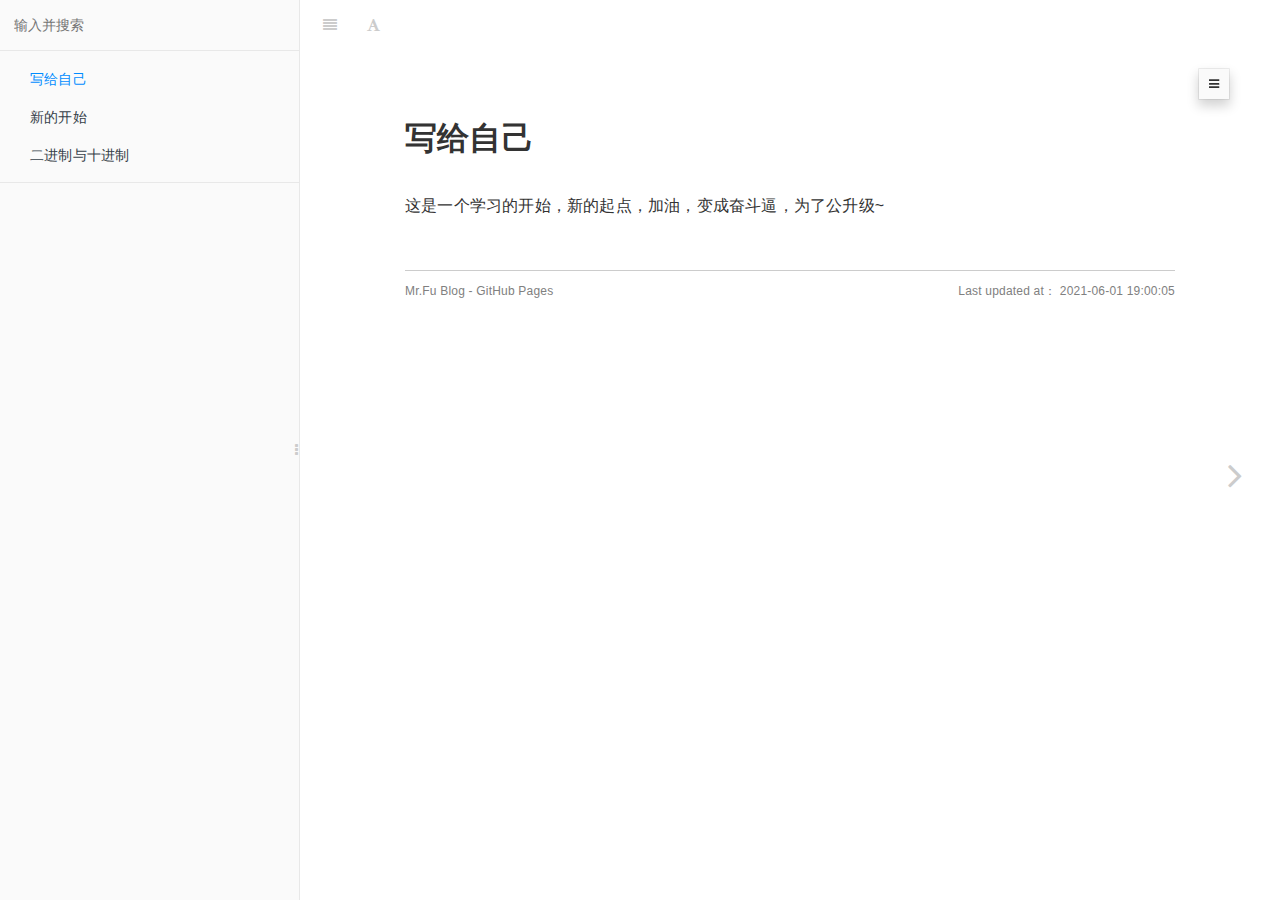
<file: index.html>
<!DOCTYPE HTML>
<html lang="zh-hans" >
    <head>
        <meta charset="UTF-8">
        <meta content="text/html; charset=utf-8" http-equiv="Content-Type">
        <title>写给自己 · Mr.Fu</title>
        <meta http-equiv="X-UA-Compatible" content="IE=edge" />
        <meta name="description" content="">
        <meta name="generator" content="GitBook 3.2.3">
        <meta name="author" content="付某">
        
        
    
    <link rel="stylesheet" href="gitbook/style.css">

    
            
                
                <link rel="stylesheet" href="gitbook/gitbook-plugin-search-pro/search.css">
                
            
                
                <link rel="stylesheet" href="gitbook/gitbook-plugin-expandable-chapters/expandable-chapters.css">
                
            
                
                <link rel="stylesheet" href="gitbook/gitbook-plugin-chapter-fold/chapter-fold.css">
                
            
                
                <link rel="stylesheet" href="gitbook/gitbook-plugin-splitter/splitter.css">
                
            
                
                <link rel="stylesheet" href="gitbook/gitbook-plugin-back-to-top-button/plugin.css">
                
            
                
                <link rel="stylesheet" href="gitbook/gitbook-plugin-anchor-navigation-ex/style/plugin.css">
                
            
                
                <link rel="stylesheet" href="gitbook/gitbook-plugin-tbfed-pagefooter/footer.css">
                
            
                
                <link rel="stylesheet" href="gitbook/gitbook-plugin-code/plugin.css">
                
            
                
                <link rel="stylesheet" href="gitbook/gitbook-plugin-highlight/website.css">
                
            
                
                <link rel="stylesheet" href="gitbook/gitbook-plugin-search/search.css">
                
            
                
                <link rel="stylesheet" href="gitbook/gitbook-plugin-fontsettings/website.css">
                
            
        

    

    
        
    
        
    
        
    
        
    
        
    
        
    

        
    
    
    
    <meta name="HandheldFriendly" content="true"/>
    <meta name="viewport" content="width=device-width, initial-scale=1, user-scalable=no">
    <meta name="apple-mobile-web-app-capable" content="yes">
    <meta name="apple-mobile-web-app-status-bar-style" content="black">
    <link rel="apple-touch-icon-precomposed" sizes="152x152" href="gitbook/images/apple-touch-icon-precomposed-152.png">
    <link rel="shortcut icon" href="gitbook/images/favicon.ico" type="image/x-icon">

    
    <link rel="next" href="myBook/新的开始.html" />
    
    

    
        <link rel="shortcut icon" href='styles/GitHub.png' type="image/x-icon">
    
    
        <link rel="bookmark" href='styles/GitHub.png' type="image/x-icon">
    
    
        <link rel="apple-touch-icon" href='styles/GitHub.png'>
    
    
        
        <link rel="apple-touch-icon" sizes="120x120" href="styles/GitHub.png">
        
        <link rel="apple-touch-icon" sizes="180x180" href="styles/GitHub.png">
        
    

    </head>
    <body>
        
<div class="book">
    <div class="book-summary">
        
            
<div id="book-search-input" role="search">
    <input type="text" placeholder="输入并搜索" />
</div>

            
                <nav role="navigation">
                


<ul class="summary">
    
    

    

    
        
        
    
        <li class="chapter active" data-level="1.1" data-path="./">
            
                <a href="./">
            
                    
                    写给自己
            
                </a>
            

            
        </li>
    
        <li class="chapter " data-level="1.2" data-path="myBook/新的开始.html">
            
                <a href="myBook/新的开始.html">
            
                    
                    新的开始
            
                </a>
            

            
        </li>
    
        <li class="chapter " data-level="1.3" data-path="myBook/二进制与十进制.html">
            
                <a href="myBook/二进制与十进制.html">
            
                    
                    二进制与十进制
            
                </a>
            

            
        </li>
    

    

    <li class="divider"></li>

    <li>
        <a href="https://www.gitbook.com" target="blank" class="gitbook-link">
            本书使用 GitBook 发布
        </a>
    </li>
</ul>


                </nav>
            
        
    </div>

    <div class="book-body">
        
            <div class="body-inner">
                
                    

<div class="book-header" role="navigation">
    

    <!-- Title -->
    <h1>
        <i class="fa fa-circle-o-notch fa-spin"></i>
        <a href="." >写给自己</a>
    </h1>
</div>




                    <div class="page-wrapper" tabindex="-1" role="main">
                        <div class="page-inner">
                            
<div id="book-search-results">
    <div class="search-noresults">
    
<div id="book-search-results">
    <div class="search-noresults">
    
                                <section class="normal markdown-section">
                                
                                <div id="anchor-navigation-ex-navbar"><i class="fa fa-navicon"></i><ul><li><span class="title-icon "></span><a href="#&#x5199;&#x7ED9;&#x81EA;&#x5DF1;"><b></b>&#x5199;&#x7ED9;&#x81EA;&#x5DF1;</a></li></ul></div><h1 id="&#x5199;&#x7ED9;&#x81EA;&#x5DF1;"><a name="&#x5199;&#x7ED9;&#x81EA;&#x5DF1;" class="anchor-navigation-ex-anchor" href="#&#x5199;&#x7ED9;&#x81EA;&#x5DF1;"><i class="fa fa-link" aria-hidden="true"></i></a>&#x5199;&#x7ED9;&#x81EA;&#x5DF1;</h1>
<p>&#x8FD9;&#x662F;&#x4E00;&#x4E2A;&#x5B66;&#x4E60;&#x7684;&#x5F00;&#x59CB;&#xFF0C;&#x65B0;&#x7684;&#x8D77;&#x70B9;&#xFF0C;&#x52A0;&#x6CB9;&#xFF0C;&#x53D8;&#x6210;&#x594B;&#x6597;&#x903C;&#xFF0C;&#x4E3A;&#x4E86;&#x516C;&#x5347;&#x7EA7;~</p>
<footer class="page-footer"><span class="copyright">Mr.Fu Blog - GitHub Pages</span><span class="footer-modification">Last updated at&#xFF1A;
2021-06-01 19:00:05
</span></footer>
                                
                                </section>
                            
    </div>
    <div class="search-results">
        <div class="has-results">
            
            <h1 class="search-results-title"><span class='search-results-count'></span> results matching "<span class='search-query'></span>"</h1>
            <ul class="search-results-list"></ul>
            
        </div>
        <div class="no-results">
            
            <h1 class="search-results-title">No results matching "<span class='search-query'></span>"</h1>
            
        </div>
    </div>
</div>

    </div>
    <div class="search-results">
        <div class="has-results">
            
            <h1 class="search-results-title"><span class='search-results-count'></span> results matching "<span class='search-query'></span>"</h1>
            <ul class="search-results-list"></ul>
            
        </div>
        <div class="no-results">
            
            <h1 class="search-results-title">No results matching "<span class='search-query'></span>"</h1>
            
        </div>
    </div>
</div>

                        </div>
                    </div>
                
            </div>

            
                
                
                <a href="myBook/新的开始.html" class="navigation navigation-next navigation-unique" aria-label="Next page: 新的开始">
                    <i class="fa fa-angle-right"></i>
                </a>
                
            
        
    </div>

    <script>
        var gitbook = gitbook || [];
        gitbook.push(function() {
            gitbook.page.hasChanged({"page":{"title":"写给自己","level":"1.1","depth":1,"next":{"title":"新的开始","level":"1.2","depth":1,"path":"myBook/新的开始.md","ref":"./myBook/新的开始.md","articles":[]},"dir":"ltr"},"config":{"plugins":["-font-settings","-sharing","search-pro","expandable-chapters","chapter-fold","splitter","back-to-top-button","anchor-navigation-ex","hide-element","tbfed-pagefooter","code","favicon","livereload"],"styles":{"website":"styles/website.css","pdf":"styles/pdf.css","epub":"styles/epub.css","mobi":"styles/mobi.css","ebook":"styles/ebook.css","print":"styles/print.css"},"pluginsConfig":{"tbfed-pagefooter":{"copyright":"Mr.Fu Blog - GitHub Pages","modify_label":"Last updated at：","modify_format":"YYYY-MM-DD HH:mm:ss"},"chapter-fold":{},"livereload":{},"splitter":{},"search-pro":{},"search":{},"lunr":{"maxIndexSize":1000000,"ignoreSpecialCharacters":false},"code":{"copyButtons":true},"hide-element":{"elements":[".gitbook-link"]},"fontsettings":{"theme":"white","family":"sans","size":2},"highlight":{},"anchor-navigation-ex":{"associatedWithSummary":true,"float":{"floatIcon":"fa fa-navicon","level1Icon":"","level2Icon":"","level3Icon":"","showLevelIcon":false},"mode":"float","multipleH1":true,"pageTop":{"level1Icon":"","level2Icon":"","level3Icon":"","showLevelIcon":false},"printLog":false,"showGoTop":false,"showLevel":false},"favicon":{"shortcut":"./styles/GitHub.png","bookmark":"./styles/GitHub.png","appleTouch":"./styles/GitHub.png","appleTouchMore":{"120x120":"./styles/GitHub.png","180x180":"./styles/GitHub.png"}},"back-to-top-button":{},"links":{"sidebar":{"Home":"https://wyfyjc.com"}},"theme-default":{"styles":{"website":"styles/website.css","pdf":"styles/pdf.css","epub":"styles/epub.css","mobi":"styles/mobi.css","ebook":"styles/ebook.css","print":"styles/print.css"},"showLevel":false},"expandable-chapters":{}},"theme":"default","author":"付某","pdf":{"pageNumbers":true,"fontSize":12,"fontFamily":"Arial","paperSize":"a4","chapterMark":"pagebreak","pageBreaksBefore":"/","margin":{"right":62,"left":62,"top":56,"bottom":56}},"structure":{"langs":"LANGS.md","readme":"README.md","glossary":"GLOSSARY.md","summary":"SUMMARY.md"},"variables":{},"title":"Mr.Fu","language":"zh-hans","gitbook":"*","description":"惟愿风雨兼程，路尽仍显峥嵘！"},"file":{"path":"README.md","mtime":"2021-06-01T11:00:05.398Z","type":"markdown"},"gitbook":{"version":"3.2.3","time":"2021-06-03T14:22:46.592Z"},"basePath":".","book":{"language":""}});
        });
    </script>
</div>

        
    <script src="gitbook/gitbook.js"></script>
    <script src="gitbook/theme.js"></script>
    
        
        <script src="gitbook/gitbook-plugin-search-pro/jquery.mark.min.js"></script>
        
    
        
        <script src="gitbook/gitbook-plugin-search-pro/search.js"></script>
        
    
        
        <script src="gitbook/gitbook-plugin-expandable-chapters/expandable-chapters.js"></script>
        
    
        
        <script src="gitbook/gitbook-plugin-chapter-fold/chapter-fold.js"></script>
        
    
        
        <script src="gitbook/gitbook-plugin-splitter/splitter.js"></script>
        
    
        
        <script src="gitbook/gitbook-plugin-back-to-top-button/plugin.js"></script>
        
    
        
        <script src="gitbook/gitbook-plugin-hide-element/plugin.js"></script>
        
    
        
        <script src="gitbook/gitbook-plugin-code/plugin.js"></script>
        
    
        
        <script src="gitbook/gitbook-plugin-livereload/plugin.js"></script>
        
    
        
        <script src="gitbook/gitbook-plugin-search/search-engine.js"></script>
        
    
        
        <script src="gitbook/gitbook-plugin-search/search.js"></script>
        
    
        
        <script src="gitbook/gitbook-plugin-lunr/lunr.min.js"></script>
        
    
        
        <script src="gitbook/gitbook-plugin-lunr/search-lunr.js"></script>
        
    
        
        <script src="gitbook/gitbook-plugin-fontsettings/fontsettings.js"></script>
        
    

    </body>
</html>
</file>
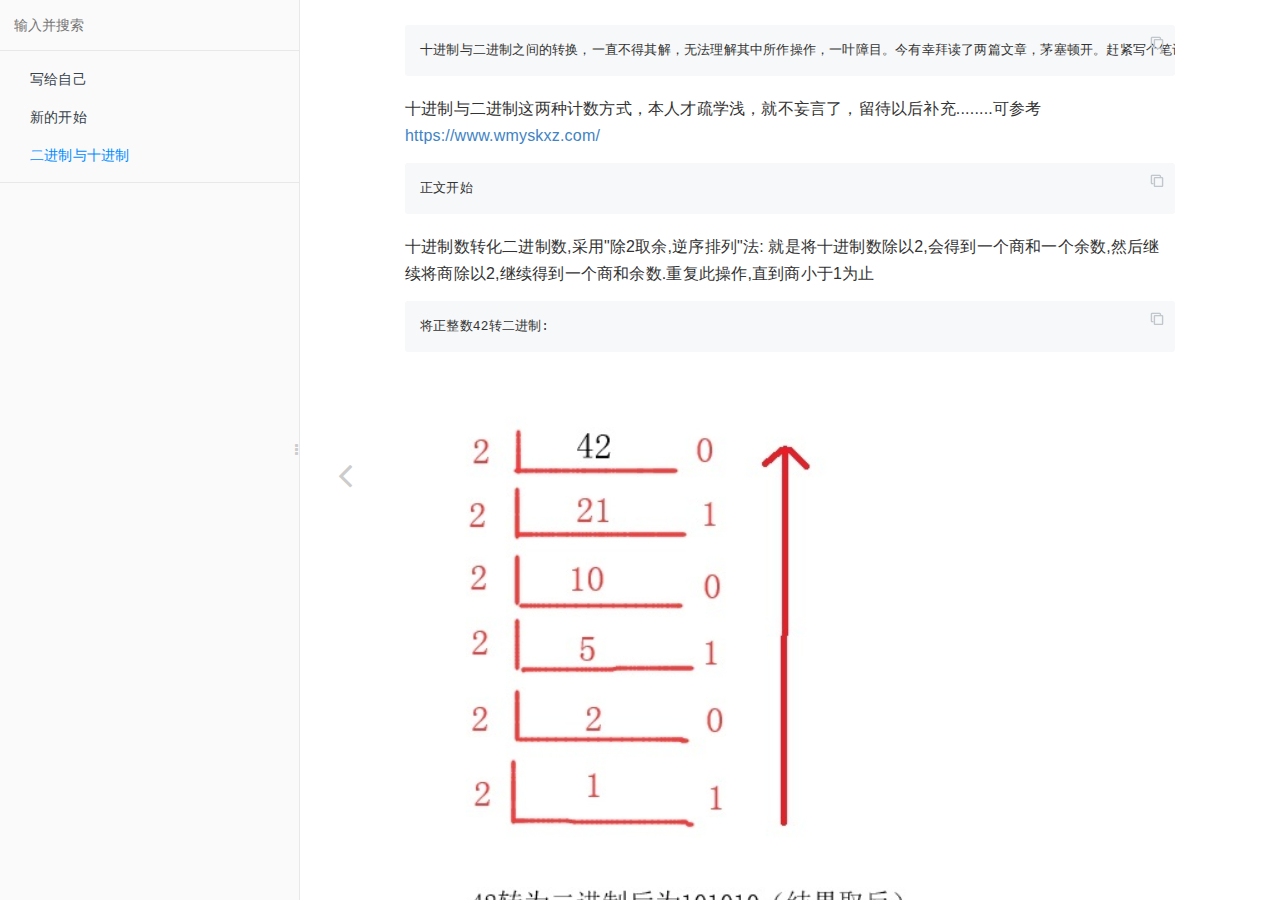
<file: myBook/二进制与十进制.html>
<!DOCTYPE HTML>
<html lang="zh-hans" >
    <head>
        <meta charset="UTF-8">
        <meta content="text/html; charset=utf-8" http-equiv="Content-Type">
        <title>二进制与十进制 · Mr.Fu</title>
        <meta http-equiv="X-UA-Compatible" content="IE=edge" />
        <meta name="description" content="">
        <meta name="generator" content="GitBook 3.2.3">
        <meta name="author" content="付某">
        
        
    
    <link rel="stylesheet" href="../gitbook/style.css">

    
            
                
                <link rel="stylesheet" href="../gitbook/gitbook-plugin-search-pro/search.css">
                
            
                
                <link rel="stylesheet" href="../gitbook/gitbook-plugin-expandable-chapters/expandable-chapters.css">
                
            
                
                <link rel="stylesheet" href="../gitbook/gitbook-plugin-chapter-fold/chapter-fold.css">
                
            
                
                <link rel="stylesheet" href="../gitbook/gitbook-plugin-splitter/splitter.css">
                
            
                
                <link rel="stylesheet" href="../gitbook/gitbook-plugin-back-to-top-button/plugin.css">
                
            
                
                <link rel="stylesheet" href="../gitbook/gitbook-plugin-anchor-navigation-ex/style/plugin.css">
                
            
                
                <link rel="stylesheet" href="../gitbook/gitbook-plugin-tbfed-pagefooter/footer.css">
                
            
                
                <link rel="stylesheet" href="../gitbook/gitbook-plugin-code/plugin.css">
                
            
                
                <link rel="stylesheet" href="../gitbook/gitbook-plugin-highlight/website.css">
                
            
                
                <link rel="stylesheet" href="../gitbook/gitbook-plugin-search/search.css">
                
            
                
                <link rel="stylesheet" href="../gitbook/gitbook-plugin-fontsettings/website.css">
                
            
        

    

    
        
    
        
    
        
    
        
    
        
    
        
    

        
    
    
    
    <meta name="HandheldFriendly" content="true"/>
    <meta name="viewport" content="width=device-width, initial-scale=1, user-scalable=no">
    <meta name="apple-mobile-web-app-capable" content="yes">
    <meta name="apple-mobile-web-app-status-bar-style" content="black">
    <link rel="apple-touch-icon-precomposed" sizes="152x152" href="../gitbook/images/apple-touch-icon-precomposed-152.png">
    <link rel="shortcut icon" href="../gitbook/images/favicon.ico" type="image/x-icon">

    
    
    <link rel="prev" href="新的开始.html" />
    

    
        <link rel="shortcut icon" href='../styles/GitHub.png' type="image/x-icon">
    
    
        <link rel="bookmark" href='../styles/GitHub.png' type="image/x-icon">
    
    
        <link rel="apple-touch-icon" href='../styles/GitHub.png'>
    
    
        
        <link rel="apple-touch-icon" sizes="120x120" href="../styles/GitHub.png">
        
        <link rel="apple-touch-icon" sizes="180x180" href="../styles/GitHub.png">
        
    

    </head>
    <body>
        
<div class="book">
    <div class="book-summary">
        
            
<div id="book-search-input" role="search">
    <input type="text" placeholder="输入并搜索" />
</div>

            
                <nav role="navigation">
                


<ul class="summary">
    
    

    

    
        
        
    
        <li class="chapter " data-level="1.1" data-path="../">
            
                <a href="../">
            
                    
                    写给自己
            
                </a>
            

            
        </li>
    
        <li class="chapter " data-level="1.2" data-path="新的开始.html">
            
                <a href="新的开始.html">
            
                    
                    新的开始
            
                </a>
            

            
        </li>
    
        <li class="chapter active" data-level="1.3" data-path="二进制与十进制.html">
            
                <a href="二进制与十进制.html">
            
                    
                    二进制与十进制
            
                </a>
            

            
        </li>
    

    

    <li class="divider"></li>

    <li>
        <a href="https://www.gitbook.com" target="blank" class="gitbook-link">
            本书使用 GitBook 发布
        </a>
    </li>
</ul>


                </nav>
            
        
    </div>

    <div class="book-body">
        
            <div class="body-inner">
                
                    

<div class="book-header" role="navigation">
    

    <!-- Title -->
    <h1>
        <i class="fa fa-circle-o-notch fa-spin"></i>
        <a href=".." >二进制与十进制</a>
    </h1>
</div>




                    <div class="page-wrapper" tabindex="-1" role="main">
                        <div class="page-inner">
                            
<div id="book-search-results">
    <div class="search-noresults">
    
<div id="book-search-results">
    <div class="search-noresults">
    
                                <section class="normal markdown-section">
                                
                                <pre><code>&#x5341;&#x8FDB;&#x5236;&#x4E0E;&#x4E8C;&#x8FDB;&#x5236;&#x4E4B;&#x95F4;&#x7684;&#x8F6C;&#x6362;&#xFF0C;&#x4E00;&#x76F4;&#x4E0D;&#x5F97;&#x5176;&#x89E3;&#xFF0C;&#x65E0;&#x6CD5;&#x7406;&#x89E3;&#x5176;&#x4E2D;&#x6240;&#x4F5C;&#x64CD;&#x4F5C;&#xFF0C;&#x4E00;&#x53F6;&#x969C;&#x76EE;&#x3002;&#x4ECA;&#x6709;&#x5E78;&#x62DC;&#x8BFB;&#x4E86;&#x4E24;&#x7BC7;&#x6587;&#x7AE0;&#xFF0C;&#x8305;&#x585E;&#x987F;&#x5F00;&#x3002;&#x8D76;&#x7D27;&#x5199;&#x4E2A;&#x7B14;&#x8BB0;&#x8BB0;&#x5F55;&#x4E00;&#x4E0B;,&#x5E0C;&#x671B;&#x80FD;&#x8BB0;&#x4F4F;
</code></pre><p>&#x5341;&#x8FDB;&#x5236;&#x4E0E;&#x4E8C;&#x8FDB;&#x5236;&#x8FD9;&#x4E24;&#x79CD;&#x8BA1;&#x6570;&#x65B9;&#x5F0F;&#xFF0C;&#x672C;&#x4EBA;&#x624D;&#x758F;&#x5B66;&#x6D45;&#xFF0C;&#x5C31;&#x4E0D;&#x5984;&#x8A00;&#x4E86;&#xFF0C;&#x7559;&#x5F85;&#x4EE5;&#x540E;&#x8865;&#x5145;........&#x53EF;&#x53C2;&#x8003;<a href="https://www.wmyskxz.com/" target="_blank">https://www.wmyskxz.com/</a></p>
<pre><code>&#x6B63;&#x6587;&#x5F00;&#x59CB;
</code></pre><p>&#x5341;&#x8FDB;&#x5236;&#x6570;&#x8F6C;&#x5316;&#x4E8C;&#x8FDB;&#x5236;&#x6570;,&#x91C7;&#x7528;&quot;&#x9664;2&#x53D6;&#x4F59;,&#x9006;&#x5E8F;&#x6392;&#x5217;&quot;&#x6CD5;:
&#x5C31;&#x662F;&#x5C06;&#x5341;&#x8FDB;&#x5236;&#x6570;&#x9664;&#x4EE5;2,&#x4F1A;&#x5F97;&#x5230;&#x4E00;&#x4E2A;&#x5546;&#x548C;&#x4E00;&#x4E2A;&#x4F59;&#x6570;,&#x7136;&#x540E;&#x7EE7;&#x7EED;&#x5C06;&#x5546;&#x9664;&#x4EE5;2,&#x7EE7;&#x7EED;&#x5F97;&#x5230;&#x4E00;&#x4E2A;&#x5546;&#x548C;&#x4F59;&#x6570;.&#x91CD;&#x590D;&#x6B64;&#x64CD;&#x4F5C;,&#x76F4;&#x5230;&#x5546;&#x5C0F;&#x4E8E;1&#x4E3A;&#x6B62;</p>
<pre><code>&#x5C06;&#x6B63;&#x6574;&#x6570;42&#x8F6C;&#x4E8C;&#x8FDB;&#x5236;:
</code></pre><p><img src="myImg/42&#x8F6C;&#x4E8C;&#x8FDB;&#x5236;.png" alt="42&#x8F6C;&#x4E8C;&#x8FDB;&#x5236;"></p>
<p>&#x5F97;&#x5230;&#x7ED3;&#x679C;101010(&#x4E00;&#x5B9A;&#x662F;&#x9006;&#x5E8F;),&#x8865;&#x8DB3;8&#x4F4D;&#x6570;,&#x4E3A;00101010</p>
<p>&#x4E3A;&#x4EC0;&#x4E48;&#x8981;&#x8865;&#x8DB3;&#x516B;&#x4F4D;&#x5462;?&#x56E0;&#x4E3A;&#x4E8C;&#x8FDB;&#x5236;&#x6570;&#x4E00;&#x822C;&#x5206;8&#x4F4D;&#x3001; 16&#x4F4D;&#x3001;32&#x4F4D;&#x4EE5;&#x53CA;64&#x4F4D; &#x8868;&#x793A;&#x4E00;&#x4E2A;&#x5341;&#x8FDB;&#x5236;&#x6570;,&#x6240;&#x4EE5;&#x5728;&#x8F6C;&#x6362;&#x8FC7;&#x7A0B;&#x4E2D;,&#x6700;&#x9AD8;&#x4F4D;&#x4F1A;&#x8865;&#x96F6;,&#x6765;&#x8FBE;&#x5230;8&#x4F4D;&#x3001;16&#x4F4D;&#x3001;32&#x4F4D;&#x6216;64&#x4F4D;.
&#x5F53;&#x8D85;&#x8FC7;8&#x4F4D;&#x65F6; &#x5C31;&#x4EE5;16&#x4F4D;&#x4E3A;&#x51C6;&#x8865;&#x96F6;,&#x5F53;&#x53EA;&#x6709;&#x56DB;&#x4F4D;&#x65F6; &#x8865;&#x5230;8&#x4F4D;&#x5373;&#x53EF;.</p>
<pre><code>&#x5C0F;&#x6570;&#x8F6C;&#x4E8C;&#x8FDB;&#x5236;&#x6570;,&#x91C7;&#x7528;&quot;&#x4E58;2&#x53D6;&#x6574;,&#x987A;&#x5E8F;&#x6392;&#x5217;&quot;&#x6CD5;:
</code></pre><p>&#x5C31;&#x662F;&#x7528;2&#x4E58;&#x4EE5;&#x5341;&#x8FDB;&#x5236;&#x5C0F;&#x6570;,&#x53EF;&#x4EE5;&#x5F97;&#x5230;&#x79EF;,&#x5C06;&#x79EF;&#x5F97;&#x6574;&#x6570;&#x90E8;&#x5206;&#x53D6;&#x51FA;&#x6765;,&#x5269;&#x4F59;&#x7684;&#x5C0F;&#x6570;&#x90E8;&#x5206;&#x7EE7;&#x7EED;&#x4E58;&#x4EE5;2,&#x62FF;&#x5230;&#x79EF;&#x5F97;&#x6574;&#x6570;&#x4F4D;,&#x91CD;&#x590D;&#x6B64;&#x64CD;&#x4F5C;,&#x76F4;&#x5230;&#x79EF;&#x5927;&#x4E8E;1&#x4E3A;&#x6B62;
    &#x5C06;&#x5C0F;&#x6570;0.125&#x8F6C;&#x4E8C;&#x8FDB;&#x5236;:</p>
<p><img src="myImg/&#x5C0F;&#x6570;&#x8F6C;&#x4E8C;&#x8FDB;&#x5236;.png" alt="&#x5C0F;&#x6570;&#x8F6C;&#x4E8C;&#x8FDB;&#x5236;"></p>
<pre><code>&#x5F97;&#x5230;&#x7ED3;&#x679C;0.001
</code></pre><p>&#x5982;&#x679C;&#x5C0F;&#x6570;&#x7684;&#x6574;&#x6570;&#x90E8;&#x5206;&#x6709;&#x5927;&#x4E8E;0&#x7684;&#x6574;&#x6570;&#x65F6;&#xFF0C;&#x5C06;&#x6574;&#x6570;&#x90E8;&#x5206;&#x548C;&#x5C0F;&#x6570;&#x90E8;&#x5206;&#x5148;&#x5355;&#x72EC;&#x8F6C;&#x4E3A;&#x4E8C;&#x8FDB;&#x5236;&#xFF0C;&#x518D;&#x5408;&#x5728;&#x4E00;&#x8D77;&#x5C31;&#x53EF;&#x4EE5;&#x4E86;</p>
<pre><code>8.125&#x8F6C;&#x4E3A;&#x4E8C;&#x8FDB;&#x5236;:
&#x5148;&#x5C06;8&#x8F6C;&#x4E3A;&#x4E8C;&#x8FDB;&#x5236;1000,&#x518D;&#x5C06;0.125&#x8F6C;&#x4E3A;&#x4E8C;&#x8FDB;&#x5236;0.001,&#x5408;&#x5E76;&#x540E;&#x5F97;&#x5230;1000.001
</code></pre><p>&#x4E8C;&#x8FDB;&#x5236;&#x8F6C;&#x4E3A;&#x5341;&#x8FDB;&#x5236;&#x8981;&#x4ECE;&#x53F3;&#x5230;&#x5DE6;&#x7528;&#x4E8C;&#x8FDB;&#x5236;&#x7684;&#x6BCF;&#x4E2A;&#x6570;&#x53BB;&#x4E58;&#x4EE5;2&#x7684;&#x76F8;&#x5E94;&#x6B21;&#x65B9;&#xFF0C;&#x5C0F;&#x6570;&#x70B9;&#x540E;&#x5219;&#x662F;&#x4ECE;&#x5DE6;&#x5F80;&#x53F3;</p>
<pre><code>00101010&#x8F6C;&#x4E3A;&#x5341;&#x8FDB;&#x5236;&#x6570;:

0*2^7 + 0*2^6 + 1*2^5 + 0*2^4 + 1*2^3 + 0*2^2 + 1*2^1 + 0*2^0(2^7&#x8868;&#x793A;2&#x7684;7&#x6B21;&#x65B9;)
&#x7B49;&#x4E8E; 0 + 0 + 32 + 0 + 8 + 0 + 2 + 0
&#x7B49;&#x4E8E; 42
</code></pre><p>&#x4ECE;&#x53F3;&#x5230;&#x5DE6;&#x7528;&#x6BCF;&#x4E00;&#x4F4D;&#x7684;&#x6570;&#x4E58;&#x4EE5;2&#x7684;&#x76F8;&#x5E94;&#x6B21;&#x65B9;,&#x53C2;&#x8003;<a href="https://www.wmyskxz.com/" target="_blank">https://www.wmyskxz.com/</a> &#x4E2D;&#x7684;&#x516C;&#x5F0F;:</p>
<p><img src="myImg/&#x4E8C;&#x8FDB;&#x5236;&#x8F6C;&#x5341;&#x8FDB;&#x5236;&#x516C;&#x5F0F;.png" alt="&#x516C;&#x5F0F;"></p>
<p>&#x5176;&#x4E2D;a&#x6307;&#x4EE3;&#x4E8C;&#x8FDB;&#x5236;&#x7684;&#x6BCF;&#x4E00;&#x4F4D;&#x6570;,b&#x6307;&#x4EE3;&#x8FDB;&#x5236;&#x6570;(&#x5982;&#x4E8C;&#x8FDB;&#x5236;&#x4E3A;2),n&#x6307;&#x4EE3;&#x4ECE;&#x53F3;&#x5411;&#x5DE6;&#x7684;&#x4F4D;&#x6570;.</p>
<pre><code>&#x8D1F;&#x6574;&#x6570;&#x8F6C;&#x4E8C;&#x8FDB;&#x5236;
</code></pre><p>&#x5728;&#x5341;&#x8FDB;&#x5236;&#x6B63;&#x6574;&#x6570;&#x4E2D;,&#x91C7;&#x7528;-123&#x6765;&#x8868;&#x793A;&#x8D1F;&#x6570;,&#x4E8C;&#x8FDB;&#x5236;&#x4E2D;&#x5982;&#x679C;&#x9996;&#x4F4D;(&#x6700;&#x5DE6;&#x4F4D;/&#x6700;&#x9AD8;&#x4F4D;)&#x662F;0&#x5C31;&#x8868;&#x793A;&#x6B63;&#x6574;&#x6570;&#xFF0C;1&#x5219;&#x8868;&#x793A;&#x8D1F;&#x6574;&#x6570;&#xFF0C;&#x6B63;&#x6574;&#x6570;&#x53EF;&#x4EE5;&#x76F4;&#x63A5;&#x6362;&#x7B97;&#xFF0C;&#x8D1F;&#x6574;&#x6570;&#x5219;&#x9700;&#x8981;&#x5148;&#x53D6;&#x53CD;&#x518D;&#x6362;&#x7B97;&#x3002;</p>
<pre><code>byte a = -1&#xFF0C;&#x5982;&#x679C;&#x53EA;&#x662F;&#x5C06;&#x6700;&#x9AD8;&#x4F4D;&#x53D8;&#x4E3A;1&#xFF0C;&#x4E8C;&#x8FDB;&#x5236;&#x5E94;&#x8BE5;&#x662F;10000001&#xFF0C;&#x4F46;&#x5B9E;&#x9645;&#x4E0A;&#xFF0C;&#x5B83;&#x5E94;&#x8BE5;&#x662F;11111111&#x3002;
byte a=-127&#xFF0C;&#x5982;&#x679C;&#x53EA;&#x662F;&#x5C06;&#x6700;&#x9AD8;&#x4F4D;&#x53D8;&#x4E3A;1&#xFF0C;&#x4E8C;&#x8FDB;&#x5236;&#x5E94;&#x8BE5;&#x662F;11111111&#xFF0C;&#x4F46;&#x5B9E;&#x9645;&#x4E0A;&#xFF0C;&#x5B83;&#x5374;&#x5E94;&#x8BE5;&#x662F;10000001&#x3002;
</code></pre><p>&#x548C;&#x6211;&#x4EEC;&#x7684;&#x76F4;&#x89C9;&#x6B63;&#x597D;&#x76F8;&#x53CD;&#xFF0C;&#x8FD9;&#x662F;&#x4EC0;&#x4E48;&#x8868;&#x793A;&#x6CD5;&#xFF1F;&#x8FD9;&#x79CD;&#x8868;&#x793A;&#x6CD5;&#x79F0;&#x4E3A;&#x8865;&#x7801;&#x8868;&#x793A;&#x6CD5;&#xFF0C;&#x800C;&#x7B26;&#x5408;&#x6211;&#x4EEC;&#x76F4;&#x89C9;&#x7684;&#x8868;&#x793A;&#x79F0;&#x4E3A;&#x539F;&#x7801;&#x8868;&#x793A;&#x6CD5;&#xFF0C;&#x8865;&#x7801;&#x8868;&#x793A;&#x5C31;&#x662F;&#x5728;&#x539F;&#x7801;&#x8868;&#x793A;&#x7684;&#x57FA;&#x7840;&#x4E0A;&#x53D6;&#x53CD;&#x7136;&#x540E;&#x52A0;1&#x3002;&#x53D6;&#x53CD;&#x5C31;&#x662F;&#x5C06;0&#x53D8;&#x4E3A;1&#xFF0C;1&#x53D8;&#x4E3A;0&#x3002;
&#x8D1F;&#x6570;&#x7684;&#x4E8C;&#x8FDB;&#x5236;&#x8868;&#x793A;&#x5C31;&#x662F;&#x5BF9;&#x5E94;&#x7684;&#x6B63;&#x6570;&#x7684;&#x8865;&#x7801;&#x8868;&#x793A;&#xFF0C;&#x6BD4;&#x5982;&#x8BF4;&#xFF1A;
-1&#xFF1A;1&#x7684;&#x539F;&#x7801;&#x8868;&#x793A;&#x662F;00000001&#xFF0C;&#x53D6;&#x53CD;&#x662F;11111110&#xFF0C;&#x7136;&#x540E;&#x518D;&#x52A0;1&#xFF0C;&#x5C31;&#x662F;11111111&#x3002;
-2&#xFF1A;2&#x7684;&#x539F;&#x7801;&#x8868;&#x793A;&#x662F;00000010&#xFF0C;&#x53D6;&#x53CD;&#x662F;11111101&#xFF0C;&#x7136;&#x540E;&#x518D;&#x52A0;1&#xFF0C;&#x5C31;&#x662F;11111110&#x3002;
-127&#xFF1A;127&#x7684;&#x539F;&#x7801;&#x8868;&#x793A;&#x662F;01111111&#xFF0C;&#x53D6;&#x53CD;&#x662F;10000000&#xFF0C;&#x7136;&#x540E;&#x518D;&#x52A0;1&#xFF0C;&#x5C31;&#x662F;10000001&#x3002;
 ---&#x672C;&#x6BB5;&#x6458;&#x81EA;&#x9A6C;&#x4FCA;&#x660C;&#x8457;<java编程的逻辑></java编程的逻辑></p>
<pre><code>&#x4E00;&#x4F4D;&#x5927;&#x4F6C;&#x7684;&#x7ED9;&#x6211;&#x7684;&#x8BDD;:&#x8D1F;&#x6570;&#x7684;&#x5B9E;&#x9645;&#x4E8C;&#x8FDB;&#x5236;&#x5F62;&#x5F0F;&#xFF0C;&#x662F;&#x5176;&#x5BF9;&#x5E94;&#x6B63;&#x6570;&#x7684;&#x8865;&#x7801;&#x8868;&#x73B0;
</code></pre><p>&#x8865;&#x7801;&#x7684;&#x5185;&#x5BB9;,&#x65E5;&#x540E;&#x518D;&#x8865;&#x5145;......</p>
<p>&#x53C2;&#x8003;&#xFF1A;<a href="https://www.wmyskxz.com/" target="_blank">https://www.wmyskxz.com/</a> <java编程的逻辑> <a href="https://zhuanlan.zhihu.com/p/75291280" target="_blank">https://zhuanlan.zhihu.com/p/75291280</a> </java编程的逻辑></p>
<footer class="page-footer"><span class="copyright">Mr.Fu Blog - GitHub Pages</span><span class="footer-modification">Last updated at&#xFF1A;
2021-06-03 22:22:40
</span></footer>
                                
                                </section>
                            
    </div>
    <div class="search-results">
        <div class="has-results">
            
            <h1 class="search-results-title"><span class='search-results-count'></span> results matching "<span class='search-query'></span>"</h1>
            <ul class="search-results-list"></ul>
            
        </div>
        <div class="no-results">
            
            <h1 class="search-results-title">No results matching "<span class='search-query'></span>"</h1>
            
        </div>
    </div>
</div>

    </div>
    <div class="search-results">
        <div class="has-results">
            
            <h1 class="search-results-title"><span class='search-results-count'></span> results matching "<span class='search-query'></span>"</h1>
            <ul class="search-results-list"></ul>
            
        </div>
        <div class="no-results">
            
            <h1 class="search-results-title">No results matching "<span class='search-query'></span>"</h1>
            
        </div>
    </div>
</div>

                        </div>
                    </div>
                
            </div>

            
                
                <a href="新的开始.html" class="navigation navigation-prev navigation-unique" aria-label="Previous page: 新的开始">
                    <i class="fa fa-angle-left"></i>
                </a>
                
                
            
        
    </div>

    <script>
        var gitbook = gitbook || [];
        gitbook.push(function() {
            gitbook.page.hasChanged({"page":{"title":"二进制与十进制","level":"1.3","depth":1,"previous":{"title":"新的开始","level":"1.2","depth":1,"path":"myBook/新的开始.md","ref":"./myBook/新的开始.md","articles":[]},"dir":"ltr"},"config":{"plugins":["-font-settings","-sharing","search-pro","expandable-chapters","chapter-fold","splitter","back-to-top-button","anchor-navigation-ex","hide-element","tbfed-pagefooter","code","favicon","livereload"],"styles":{"website":"styles/website.css","pdf":"styles/pdf.css","epub":"styles/epub.css","mobi":"styles/mobi.css","ebook":"styles/ebook.css","print":"styles/print.css"},"pluginsConfig":{"tbfed-pagefooter":{"copyright":"Mr.Fu Blog - GitHub Pages","modify_label":"Last updated at：","modify_format":"YYYY-MM-DD HH:mm:ss"},"chapter-fold":{},"livereload":{},"splitter":{},"search-pro":{},"search":{},"lunr":{"maxIndexSize":1000000,"ignoreSpecialCharacters":false},"code":{"copyButtons":true},"hide-element":{"elements":[".gitbook-link"]},"fontsettings":{"theme":"white","family":"sans","size":2},"highlight":{},"anchor-navigation-ex":{"associatedWithSummary":true,"float":{"floatIcon":"fa fa-navicon","level1Icon":"","level2Icon":"","level3Icon":"","showLevelIcon":false},"mode":"float","multipleH1":true,"pageTop":{"level1Icon":"","level2Icon":"","level3Icon":"","showLevelIcon":false},"printLog":false,"showGoTop":false,"showLevel":false},"favicon":{"shortcut":"./styles/GitHub.png","bookmark":"./styles/GitHub.png","appleTouch":"./styles/GitHub.png","appleTouchMore":{"120x120":"./styles/GitHub.png","180x180":"./styles/GitHub.png"}},"back-to-top-button":{},"links":{"sidebar":{"Home":"https://wyfyjc.com"}},"theme-default":{"styles":{"website":"styles/website.css","pdf":"styles/pdf.css","epub":"styles/epub.css","mobi":"styles/mobi.css","ebook":"styles/ebook.css","print":"styles/print.css"},"showLevel":false},"expandable-chapters":{}},"theme":"default","author":"付某","pdf":{"pageNumbers":true,"fontSize":12,"fontFamily":"Arial","paperSize":"a4","chapterMark":"pagebreak","pageBreaksBefore":"/","margin":{"right":62,"left":62,"top":56,"bottom":56}},"structure":{"langs":"LANGS.md","readme":"README.md","glossary":"GLOSSARY.md","summary":"SUMMARY.md"},"variables":{},"title":"Mr.Fu","language":"zh-hans","gitbook":"*","description":"惟愿风雨兼程，路尽仍显峥嵘！"},"file":{"path":"myBook/二进制与十进制.md","mtime":"2021-06-03T14:22:40.456Z","type":"markdown"},"gitbook":{"version":"3.2.3","time":"2021-06-03T14:22:46.592Z"},"basePath":"..","book":{"language":""}});
        });
    </script>
</div>

        
    <script src="../gitbook/gitbook.js"></script>
    <script src="../gitbook/theme.js"></script>
    
        
        <script src="../gitbook/gitbook-plugin-search-pro/jquery.mark.min.js"></script>
        
    
        
        <script src="../gitbook/gitbook-plugin-search-pro/search.js"></script>
        
    
        
        <script src="../gitbook/gitbook-plugin-expandable-chapters/expandable-chapters.js"></script>
        
    
        
        <script src="../gitbook/gitbook-plugin-chapter-fold/chapter-fold.js"></script>
        
    
        
        <script src="../gitbook/gitbook-plugin-splitter/splitter.js"></script>
        
    
        
        <script src="../gitbook/gitbook-plugin-back-to-top-button/plugin.js"></script>
        
    
        
        <script src="../gitbook/gitbook-plugin-hide-element/plugin.js"></script>
        
    
        
        <script src="../gitbook/gitbook-plugin-code/plugin.js"></script>
        
    
        
        <script src="../gitbook/gitbook-plugin-livereload/plugin.js"></script>
        
    
        
        <script src="../gitbook/gitbook-plugin-search/search-engine.js"></script>
        
    
        
        <script src="../gitbook/gitbook-plugin-search/search.js"></script>
        
    
        
        <script src="../gitbook/gitbook-plugin-lunr/lunr.min.js"></script>
        
    
        
        <script src="../gitbook/gitbook-plugin-lunr/search-lunr.js"></script>
        
    
        
        <script src="../gitbook/gitbook-plugin-fontsettings/fontsettings.js"></script>
        
    

    </body>
</html>
</file>
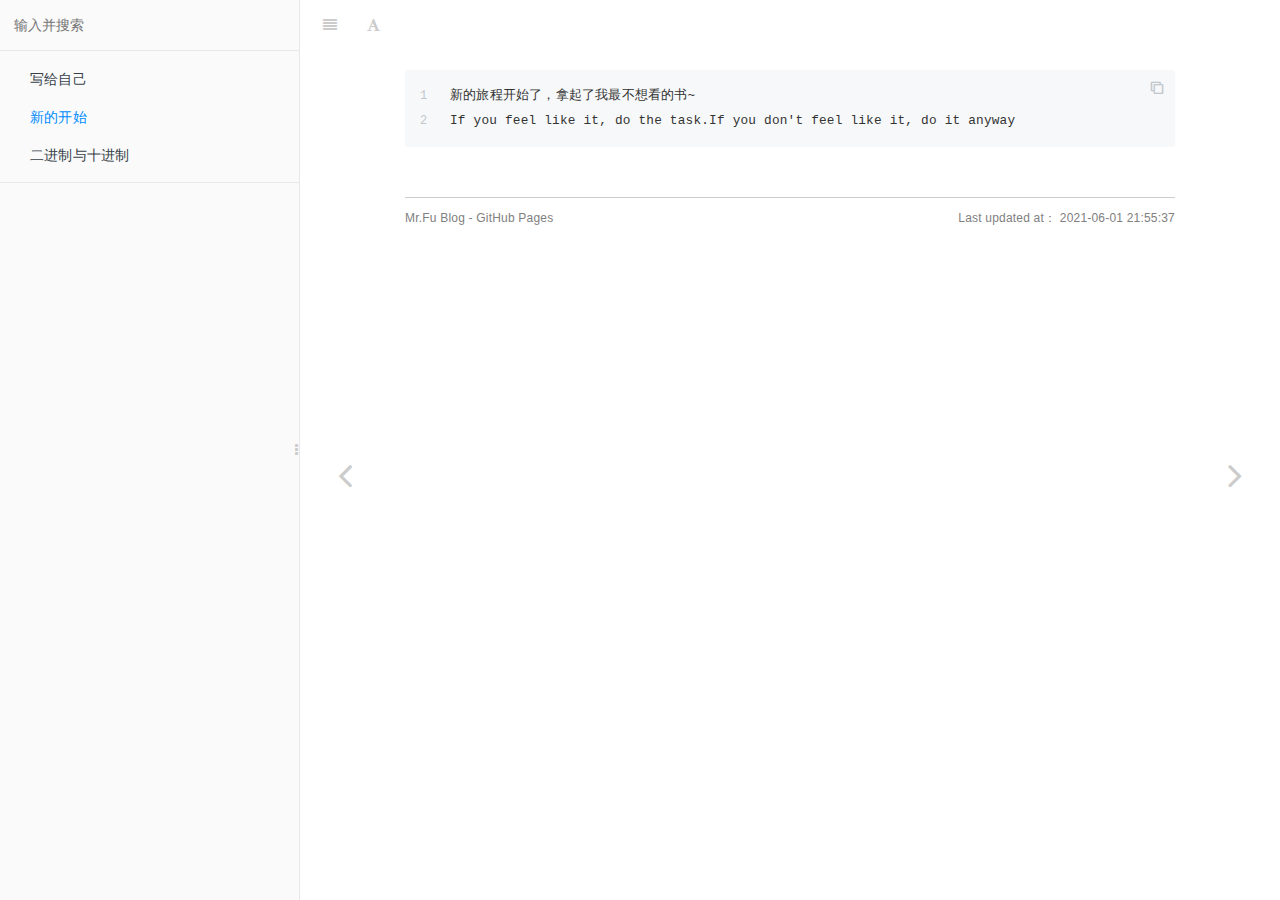
<file: myBook/新的开始.html>
<!DOCTYPE HTML>
<html lang="zh-hans" >
    <head>
        <meta charset="UTF-8">
        <meta content="text/html; charset=utf-8" http-equiv="Content-Type">
        <title>新的开始 · Mr.Fu</title>
        <meta http-equiv="X-UA-Compatible" content="IE=edge" />
        <meta name="description" content="">
        <meta name="generator" content="GitBook 3.2.3">
        <meta name="author" content="付某">
        
        
    
    <link rel="stylesheet" href="../gitbook/style.css">

    
            
                
                <link rel="stylesheet" href="../gitbook/gitbook-plugin-search-pro/search.css">
                
            
                
                <link rel="stylesheet" href="../gitbook/gitbook-plugin-expandable-chapters/expandable-chapters.css">
                
            
                
                <link rel="stylesheet" href="../gitbook/gitbook-plugin-chapter-fold/chapter-fold.css">
                
            
                
                <link rel="stylesheet" href="../gitbook/gitbook-plugin-splitter/splitter.css">
                
            
                
                <link rel="stylesheet" href="../gitbook/gitbook-plugin-back-to-top-button/plugin.css">
                
            
                
                <link rel="stylesheet" href="../gitbook/gitbook-plugin-anchor-navigation-ex/style/plugin.css">
                
            
                
                <link rel="stylesheet" href="../gitbook/gitbook-plugin-tbfed-pagefooter/footer.css">
                
            
                
                <link rel="stylesheet" href="../gitbook/gitbook-plugin-code/plugin.css">
                
            
                
                <link rel="stylesheet" href="../gitbook/gitbook-plugin-highlight/website.css">
                
            
                
                <link rel="stylesheet" href="../gitbook/gitbook-plugin-search/search.css">
                
            
                
                <link rel="stylesheet" href="../gitbook/gitbook-plugin-fontsettings/website.css">
                
            
        

    

    
        
    
        
    
        
    
        
    
        
    
        
    

        
    
    
    
    <meta name="HandheldFriendly" content="true"/>
    <meta name="viewport" content="width=device-width, initial-scale=1, user-scalable=no">
    <meta name="apple-mobile-web-app-capable" content="yes">
    <meta name="apple-mobile-web-app-status-bar-style" content="black">
    <link rel="apple-touch-icon-precomposed" sizes="152x152" href="../gitbook/images/apple-touch-icon-precomposed-152.png">
    <link rel="shortcut icon" href="../gitbook/images/favicon.ico" type="image/x-icon">

    
    <link rel="next" href="二进制与十进制.html" />
    
    
    <link rel="prev" href="../" />
    

    
        <link rel="shortcut icon" href='../styles/GitHub.png' type="image/x-icon">
    
    
        <link rel="bookmark" href='../styles/GitHub.png' type="image/x-icon">
    
    
        <link rel="apple-touch-icon" href='../styles/GitHub.png'>
    
    
        
        <link rel="apple-touch-icon" sizes="120x120" href="../styles/GitHub.png">
        
        <link rel="apple-touch-icon" sizes="180x180" href="../styles/GitHub.png">
        
    

    </head>
    <body>
        
<div class="book">
    <div class="book-summary">
        
            
<div id="book-search-input" role="search">
    <input type="text" placeholder="输入并搜索" />
</div>

            
                <nav role="navigation">
                


<ul class="summary">
    
    

    

    
        
        
    
        <li class="chapter " data-level="1.1" data-path="../">
            
                <a href="../">
            
                    
                    写给自己
            
                </a>
            

            
        </li>
    
        <li class="chapter active" data-level="1.2" data-path="新的开始.html">
            
                <a href="新的开始.html">
            
                    
                    新的开始
            
                </a>
            

            
        </li>
    
        <li class="chapter " data-level="1.3" data-path="二进制与十进制.html">
            
                <a href="二进制与十进制.html">
            
                    
                    二进制与十进制
            
                </a>
            

            
        </li>
    

    

    <li class="divider"></li>

    <li>
        <a href="https://www.gitbook.com" target="blank" class="gitbook-link">
            本书使用 GitBook 发布
        </a>
    </li>
</ul>


                </nav>
            
        
    </div>

    <div class="book-body">
        
            <div class="body-inner">
                
                    

<div class="book-header" role="navigation">
    

    <!-- Title -->
    <h1>
        <i class="fa fa-circle-o-notch fa-spin"></i>
        <a href=".." >新的开始</a>
    </h1>
</div>




                    <div class="page-wrapper" tabindex="-1" role="main">
                        <div class="page-inner">
                            
<div id="book-search-results">
    <div class="search-noresults">
    
<div id="book-search-results">
    <div class="search-noresults">
    
                                <section class="normal markdown-section">
                                
                                <pre><code>&#x65B0;&#x7684;&#x65C5;&#x7A0B;&#x5F00;&#x59CB;&#x4E86;&#xFF0C;&#x62FF;&#x8D77;&#x4E86;&#x6211;&#x6700;&#x4E0D;&#x60F3;&#x770B;&#x7684;&#x4E66;~
If you feel like it, do the task.If you don&apos;t feel like it, do it anyway 
</code></pre><footer class="page-footer"><span class="copyright">Mr.Fu Blog - GitHub Pages</span><span class="footer-modification">Last updated at&#xFF1A;
2021-06-01 21:55:37
</span></footer>
                                
                                </section>
                            
    </div>
    <div class="search-results">
        <div class="has-results">
            
            <h1 class="search-results-title"><span class='search-results-count'></span> results matching "<span class='search-query'></span>"</h1>
            <ul class="search-results-list"></ul>
            
        </div>
        <div class="no-results">
            
            <h1 class="search-results-title">No results matching "<span class='search-query'></span>"</h1>
            
        </div>
    </div>
</div>

    </div>
    <div class="search-results">
        <div class="has-results">
            
            <h1 class="search-results-title"><span class='search-results-count'></span> results matching "<span class='search-query'></span>"</h1>
            <ul class="search-results-list"></ul>
            
        </div>
        <div class="no-results">
            
            <h1 class="search-results-title">No results matching "<span class='search-query'></span>"</h1>
            
        </div>
    </div>
</div>

                        </div>
                    </div>
                
            </div>

            
                
                <a href="../" class="navigation navigation-prev " aria-label="Previous page: 写给自己">
                    <i class="fa fa-angle-left"></i>
                </a>
                
                
                <a href="二进制与十进制.html" class="navigation navigation-next " aria-label="Next page: 二进制与十进制">
                    <i class="fa fa-angle-right"></i>
                </a>
                
            
        
    </div>

    <script>
        var gitbook = gitbook || [];
        gitbook.push(function() {
            gitbook.page.hasChanged({"page":{"title":"新的开始","level":"1.2","depth":1,"next":{"title":"二进制与十进制","level":"1.3","depth":1,"path":"myBook/二进制与十进制.md","ref":"./myBook/二进制与十进制.md","articles":[]},"previous":{"title":"写给自己","level":"1.1","depth":1,"path":"README.md","ref":"README.md","articles":[]},"dir":"ltr"},"config":{"plugins":["-font-settings","-sharing","search-pro","expandable-chapters","chapter-fold","splitter","back-to-top-button","anchor-navigation-ex","hide-element","tbfed-pagefooter","code","favicon","livereload"],"styles":{"website":"styles/website.css","pdf":"styles/pdf.css","epub":"styles/epub.css","mobi":"styles/mobi.css","ebook":"styles/ebook.css","print":"styles/print.css"},"pluginsConfig":{"tbfed-pagefooter":{"copyright":"Mr.Fu Blog - GitHub Pages","modify_label":"Last updated at：","modify_format":"YYYY-MM-DD HH:mm:ss"},"chapter-fold":{},"livereload":{},"splitter":{},"search-pro":{},"search":{},"lunr":{"maxIndexSize":1000000,"ignoreSpecialCharacters":false},"code":{"copyButtons":true},"hide-element":{"elements":[".gitbook-link"]},"fontsettings":{"theme":"white","family":"sans","size":2},"highlight":{},"anchor-navigation-ex":{"associatedWithSummary":true,"float":{"floatIcon":"fa fa-navicon","level1Icon":"","level2Icon":"","level3Icon":"","showLevelIcon":false},"mode":"float","multipleH1":true,"pageTop":{"level1Icon":"","level2Icon":"","level3Icon":"","showLevelIcon":false},"printLog":false,"showGoTop":false,"showLevel":false},"favicon":{"shortcut":"./styles/GitHub.png","bookmark":"./styles/GitHub.png","appleTouch":"./styles/GitHub.png","appleTouchMore":{"120x120":"./styles/GitHub.png","180x180":"./styles/GitHub.png"}},"back-to-top-button":{},"links":{"sidebar":{"Home":"https://wyfyjc.com"}},"theme-default":{"styles":{"website":"styles/website.css","pdf":"styles/pdf.css","epub":"styles/epub.css","mobi":"styles/mobi.css","ebook":"styles/ebook.css","print":"styles/print.css"},"showLevel":false},"expandable-chapters":{}},"theme":"default","author":"付某","pdf":{"pageNumbers":true,"fontSize":12,"fontFamily":"Arial","paperSize":"a4","chapterMark":"pagebreak","pageBreaksBefore":"/","margin":{"right":62,"left":62,"top":56,"bottom":56}},"structure":{"langs":"LANGS.md","readme":"README.md","glossary":"GLOSSARY.md","summary":"SUMMARY.md"},"variables":{},"title":"Mr.Fu","language":"zh-hans","gitbook":"*","description":"惟愿风雨兼程，路尽仍显峥嵘！"},"file":{"path":"myBook/新的开始.md","mtime":"2021-06-01T13:55:37.707Z","type":"markdown"},"gitbook":{"version":"3.2.3","time":"2021-06-03T14:22:46.592Z"},"basePath":"..","book":{"language":""}});
        });
    </script>
</div>

        
    <script src="../gitbook/gitbook.js"></script>
    <script src="../gitbook/theme.js"></script>
    
        
        <script src="../gitbook/gitbook-plugin-search-pro/jquery.mark.min.js"></script>
        
    
        
        <script src="../gitbook/gitbook-plugin-search-pro/search.js"></script>
        
    
        
        <script src="../gitbook/gitbook-plugin-expandable-chapters/expandable-chapters.js"></script>
        
    
        
        <script src="../gitbook/gitbook-plugin-chapter-fold/chapter-fold.js"></script>
        
    
        
        <script src="../gitbook/gitbook-plugin-splitter/splitter.js"></script>
        
    
        
        <script src="../gitbook/gitbook-plugin-back-to-top-button/plugin.js"></script>
        
    
        
        <script src="../gitbook/gitbook-plugin-hide-element/plugin.js"></script>
        
    
        
        <script src="../gitbook/gitbook-plugin-code/plugin.js"></script>
        
    
        
        <script src="../gitbook/gitbook-plugin-livereload/plugin.js"></script>
        
    
        
        <script src="../gitbook/gitbook-plugin-search/search-engine.js"></script>
        
    
        
        <script src="../gitbook/gitbook-plugin-search/search.js"></script>
        
    
        
        <script src="../gitbook/gitbook-plugin-lunr/lunr.min.js"></script>
        
    
        
        <script src="../gitbook/gitbook-plugin-lunr/search-lunr.js"></script>
        
    
        
        <script src="../gitbook/gitbook-plugin-fontsettings/fontsettings.js"></script>
        
    

    </body>
</html>
</file>
<file: gitbook/gitbook-plugin-search-pro/search.css>
/*
    This CSS only styled the search results section, not the search input
    It defines the basic interraction to hide content when displaying results, etc
*/
#book-search-input {
  background: inherit;
}
#book-search-results .search-results {
  display: none;
}
#book-search-results .search-results ul.search-results-list {
  list-style-type: none;
  padding-left: 0;
}
#book-search-results .search-results ul.search-results-list li {
  margin-bottom: 1.5rem;
  padding-bottom: 0.5rem;
  /* Highlight results */
}
#book-search-results .search-results ul.search-results-list li p em {
  background-color: rgba(255, 220, 0, 0.4);
  font-style: normal;
}
#book-search-results .search-results .no-results {
  display: none;
}
#book-search-results.open .search-results {
  display: block;
}
#book-search-results.open .search-noresults {
  display: none;
}
#book-search-results.no-results .search-results .has-results {
  display: none;
}
#book-search-results.no-results .search-results .no-results {
  display: block;
}
#book-search-results span.search-highlight-keyword {
  background: #ff0;
}
</file>
<file: gitbook/gitbook-plugin-expandable-chapters/expandable-chapters.css>
.book .book-summary .chapter > .articles {
	overflow: hidden;
	max-height: 0px;
}

.book .book-summary .chapter.expanded > .articles {
	max-height: 9999px;
}

.book .book-summary .exc-trigger {
	position: absolute;
  	left: 12px;
  	top: 12px;
}

.book .book-summary ul.summary li a,
.book .book-summary ul.summary li span {
	padding-left: 30px;
	cursor: pointer;
}

.book .book-summary .exc-trigger:before {
  	content: "\f054";
}

.book .book-summary .expanded > a .exc-trigger:before,
.book .book-summary .expanded > span .exc-trigger:before {
	content: "\f078";
}
</file>
<file: gitbook/gitbook-plugin-chapter-fold/chapter-fold.css>
.book .book-summary .chapter > .articles {
	overflow: hidden;
	max-height: 0px;
}

.book .book-summary .chapter.expanded > .articles {
	max-height: 9999px;
}

.book .book-summary .exc-trigger {
	position: absolute;
  	left: 12px;
  	top: 12px;
}

.book .book-summary ul.summary li a,
.book .book-summary ul.summary li span {
	padding-left: 30px;
}

.book .book-summary .exc-trigger:before {
  	content: "\f105";
}

.book .book-summary .expanded > a .exc-trigger:before,
.book .book-summary .expanded > span .exc-trigger:before {
	content: "\f107";
}
</file>
<file: gitbook/gitbook-plugin-splitter/splitter.css>
.divider-content-summary {
    position: absolute;
    top: 0;
    right: 0;
    height: 100%;
    width: 5px;
	display: table;
	cursor: col-resize;
    color: #ccc;
    -webkit-transition: color 350ms ease;
    -moz-transition: color 350ms ease;
    -o-transition: color 350ms ease;
    transition: color 350ms ease
}
.divider-content-summary:hover {
    color: #444;
}
    .divider-content-summary__icon {
        display: table-cell;
        vertical-align: middle;
        text-align: center;
    }
</file>
<file: gitbook/gitbook-plugin-back-to-top-button/plugin.css>
.back-to-top {
    position: fixed;
    bottom: 25px;
    right: 25px;
    background: rgba(0, 0, 0, 0.5);
    width: 50px;
    height: 50px;
    display: block;
    text-decoration: none;
    -webkit-border-radius: 35px;
    -moz-border-radius: 35px;
    border-radius: 35px;
    display: none;
}
.back-to-top i {
    color: #fff;
    margin: 0;
    position: relative;
    left: 15px;
    top: 14px;
    font-size: 22px;
}
.back-to-top:hover {
    background: rgba(0, 0, 0, 0.9);
    cursor: pointer;	
}
.book.color-theme-1 .back-to-top {
    background: rgba(112, 66, 20, 0.5);
}
.book.color-theme-1 .back-to-top i {
    color: #f3eacb;
}
.book.color-theme-1 .back-to-top:hover {
    background: rgba(112, 66, 20, 0.9);
}
.book.color-theme-2 .back-to-top {
    background: rgba(189, 202, 219, 0.5);
}
.book.color-theme-2 .back-to-top i {
    color: #1C1F2B;
}
.book.color-theme-2 .back-to-top:hover {
    background: rgba(189, 202, 219, 0.9);
}

@media only screen 
  and (min-device-width: 320px) 
  and (max-device-width: 480px)
  and (-webkit-min-device-pixel-ratio: 2)
  and (orientation: portrait) {
	.back-to-top {
		bottom: 10px;
		right: 10px;
	}
}
</file>
<file: gitbook/gitbook-plugin-anchor-navigation-ex/style/plugin.css>
/** 浮动导航 */
#anchor-navigation-ex-navbar {
    background-color: #fafafa;
    border: 1px solid rgba(0, 0, 0, .07);
    border-radius: 1px;
    -webkit-box-shadow: 0 6px 12px rgba(0, 0, 0, .175);
    box-shadow: 0 6px 12px rgba(0, 0, 0, .175);
    background-clip: padding-box;
    padding: 5px 10px;
    position: fixed;
    /*background-color: rgba(255,255,255,0.98);*/
    right: 50px;
    top: 68px;
    font-size: 12px;
    white-space: nowrap;
    z-index: 999;
    cursor: pointer;
    text-align: right;
    max-height: 70%;
    overflow-y: auto;
    overflow-x: hidden;
}

#anchor-navigation-ex-navbar ul {
    display: none;
    text-align: left;
    padding-right: 10px;
    /* 2021-05-31 15:17 */
    /*padding-left: 10px;*/
    list-style-type: none;
}

#anchor-navigation-ex-navbar:hover ul {
    display: block;
}

#anchor-navigation-ex-navbar ul li a {
    text-decoration: none;
    border-bottom: none;
    font-size: 14px;
    color: #364149;
    background: 0 0;
    text-overflow: ellipsis;
    overflow: hidden;
    white-space: nowrap;
    position: relative;
}

#anchor-navigation-ex-navbar ul li a:hover {
    text-decoration: underline;
}

#anchor-navigation-ex-navbar ul li .title-icon {
    padding-right: 4px;
}

/*对应官网皮肤主题颜色*/
.book.color-theme-1 #anchor-navigation-ex-navbar {
    background-color: #111111;
    border-color: #7e888b;
    color: #afa790;
}

.book.color-theme-1 #anchor-navigation-ex-navbar ul li a {
    color: #877f6a;
}

.book.color-theme-2 #anchor-navigation-ex-navbar {
    background-color: #2d3143;
    border-color: #272a3a;
    color: #bcc1d2;
}

.book.color-theme-2 #anchor-navigation-ex-navbar ul li a {
    color: #c1c6d7;
}

/* 返回顶部 */
#anchorNavigationExGoTop {
    position: fixed;
    right: 50px;
    bottom: 68px;
    background-color: #fafafa;
    border: 1px solid rgba(0, 0, 0, .07);
    border-radius: 1px;
    -webkit-box-shadow: 0 6px 12px rgba(0, 0, 0, .175);
    box-shadow: 0 6px 12px rgba(0, 0, 0, .175);
    background-clip: padding-box;
    z-index: 999;
    cursor: pointer;
    font-size: 12px;
    padding: 5px 10px;
    color: #364149;
}
/*对应官网皮肤主题颜色*/
.book.color-theme-1 #anchorNavigationExGoTop {
    background-color: #111111;
    border-color: #7e888b;
    color: #afa790;
}

.book.color-theme-2 #anchorNavigationExGoTop {
    background-color: #2d3143;
    border-color: #272a3a;
    color: #bcc1d2;
}

a.anchor-navigation-ex-anchor {
    color: inherit !important;
    display: none;
    margin-left: -30px;
    padding-left: 40px;
    cursor: pointer;
    position: absolute;
    top: 0;
    left: 0;
    bottom: 0;
}

a.anchor-navigation-ex-anchor i {
    margin-left: -30px;
    /*color: #000;*/
    vertical-align: middle;
    font-size: 16px !important;
}

h1, h2, h3, h4, h5, h6 {
    position: relative;
}

h1:hover a.anchor-navigation-ex-anchor, h2:hover a.anchor-navigation-ex-anchor, h3:hover a.anchor-navigation-ex-anchor,
h4:hover a.anchor-navigation-ex-anchor, h5:hover a.anchor-navigation-ex-anchor, h6:hover a.anchor-navigation-ex-anchor {
    display: inline-block;
}

.book .book-body .page-wrapper .page-inner section.normal {
    overflow: visible;
}

/* 页面内顶部固定导航  */
#anchor-navigation-ex-pagetop-navbar{
    border: 1px solid rgba(0, 0, 0, .07);
    border-radius: 1px;
    background-clip: padding-box;
    padding: 5px 10px;
    background-color: #fafafa;
    font-size: 12px;
}

#anchor-navigation-ex-pagetop-navbar ul {
    text-align: left;
    padding-right: 10px;
    padding-left: 10px;
    list-style-type: none;
}

#anchor-navigation-ex-pagetop-navbar:hover ul {
    display: block;
}

#anchor-navigation-ex-pagetop-navbar ul li a {
    text-decoration: none;
    border-bottom: none;
    font-size: 14px;
    color: #364149;
    background: 0 0;
    text-overflow: ellipsis;
    overflow: hidden;
    white-space: nowrap;
    position: relative;
}

#anchor-navigation-ex-pagetop-navbar ul li a:hover {
    text-decoration: underline;
}

#anchor-navigation-ex-pagetop-navbar ul li .title-icon {
    padding-right: 4px;
}

/*对应官网皮肤主题颜色*/
.book.color-theme-1 #anchor-navigation-ex-pagetop-navbar {
    background-color: #111111;
    border-color: #7e888b;
    color: #afa790;
}

.book.color-theme-1 #anchor-navigation-ex-pagetop-navbar ul li a {
    color: #877f6a;
}

.book.color-theme-2 #anchor-navigation-ex-pagetop-navbar {
    background-color: #2d3143;
    border-color: #272a3a;
    color: #bcc1d2;
}

.book.color-theme-2 #anchor-navigation-ex-pagetop-navbar ul li a {
    color: #c1c6d7;
}
</file>
<file: gitbook/gitbook-plugin-tbfed-pagefooter/footer.css>
.page-footer {
  margin-top: 50px;
  border-top: 1px solid #ccc;
  overflow: hidden;
  padding: 10px 0;
  font-size: 12px;
  color: #808080;
}
.page-footer a {
  color: #808080!important;
  text-decoration: underline!important;
}
.footer-modification {
  float: right;
}
</file>
<file: gitbook/gitbook-plugin-code/plugin.css>
#code-textarea {
  height: 0;
  position: fixed;
  top: -1000px;
  width: 0;
}

.code-wrapper {
  position: relative;
}

.code-wrapper i {
  color: #c1c7cd;
  cursor: pointer;
  font-size: 12px;
  font-weight: bold;
  position: absolute;
  right: 1em;
  top: 1em;
}

.code-wrapper pre {
  background: #f7f8f9;
  border-radius: 3px;
  counter-reset: line;
  font-size: 15px;
}

.code-wrapper pre > code > span.code-line:before {
  counter-increment: line;
  color: #c1c7cd;
  content: counter(line);
  display: inline-block;
  font-size: 12px;
  margin-right: 1.5em;
  width: 1em;
}
</file>
<file: gitbook/gitbook-plugin-highlight/website.css>
.book .book-body .page-wrapper .page-inner section.normal pre,
.book .book-body .page-wrapper .page-inner section.normal code {
  /* http://jmblog.github.com/color-themes-for-google-code-highlightjs */
  /* Tomorrow Comment */
  /* Tomorrow Red */
  /* Tomorrow Orange */
  /* Tomorrow Yellow */
  /* Tomorrow Green */
  /* Tomorrow Aqua */
  /* Tomorrow Blue */
  /* Tomorrow Purple */
}
.book .book-body .page-wrapper .page-inner section.normal pre .hljs-comment,
.book .book-body .page-wrapper .page-inner section.normal code .hljs-comment,
.book .book-body .page-wrapper .page-inner section.normal pre .hljs-title,
.book .book-body .page-wrapper .page-inner section.normal code .hljs-title {
  color: #8e908c;
}
.book .book-body .page-wrapper .page-inner section.normal pre .hljs-variable,
.book .book-body .page-wrapper .page-inner section.normal code .hljs-variable,
.book .book-body .page-wrapper .page-inner section.normal pre .hljs-attribute,
.book .book-body .page-wrapper .page-inner section.normal code .hljs-attribute,
.book .book-body .page-wrapper .page-inner section.normal pre .hljs-tag,
.book .book-body .page-wrapper .page-inner section.normal code .hljs-tag,
.book .book-body .page-wrapper .page-inner section.normal pre .hljs-regexp,
.book .book-body .page-wrapper .page-inner section.normal code .hljs-regexp,
.book .book-body .page-wrapper .page-inner section.normal pre .hljs-deletion,
.book .book-body .page-wrapper .page-inner section.normal code .hljs-deletion,
.book .book-body .page-wrapper .page-inner section.normal pre .ruby .hljs-constant,
.book .book-body .page-wrapper .page-inner section.normal code .ruby .hljs-constant,
.book .book-body .page-wrapper .page-inner section.normal pre .xml .hljs-tag .hljs-title,
.book .book-body .page-wrapper .page-inner section.normal code .xml .hljs-tag .hljs-title,
.book .book-body .page-wrapper .page-inner section.normal pre .xml .hljs-pi,
.book .book-body .page-wrapper .page-inner section.normal code .xml .hljs-pi,
.book .book-body .page-wrapper .page-inner section.normal pre .xml .hljs-doctype,
.book .book-body .page-wrapper .page-inner section.normal code .xml .hljs-doctype,
.book .book-body .page-wrapper .page-inner section.normal pre .html .hljs-doctype,
.book .book-body .page-wrapper .page-inner section.normal code .html .hljs-doctype,
.book .book-body .page-wrapper .page-inner section.normal pre .css .hljs-id,
.book .book-body .page-wrapper .page-inner section.normal code .css .hljs-id,
.book .book-body .page-wrapper .page-inner section.normal pre .css .hljs-class,
.book .book-body .page-wrapper .page-inner section.normal code .css .hljs-class,
.book .book-body .page-wrapper .page-inner section.normal pre .css .hljs-pseudo,
.book .book-body .page-wrapper .page-inner section.normal code .css .hljs-pseudo {
  color: #c82829;
}
.book .book-body .page-wrapper .page-inner section.normal pre .hljs-number,
.book .book-body .page-wrapper .page-inner section.normal code .hljs-number,
.book .book-body .page-wrapper .page-inner section.normal pre .hljs-preprocessor,
.book .book-body .page-wrapper .page-inner section.normal code .hljs-preprocessor,
.book .book-body .page-wrapper .page-inner section.normal pre .hljs-pragma,
.book .book-body .page-wrapper .page-inner section.normal code .hljs-pragma,
.book .book-body .page-wrapper .page-inner section.normal pre .hljs-built_in,
.book .book-body .page-wrapper .page-inner section.normal code .hljs-built_in,
.book .book-body .page-wrapper .page-inner section.normal pre .hljs-literal,
.book .book-body .page-wrapper .page-inner section.normal code .hljs-literal,
.book .book-body .page-wrapper .page-inner section.normal pre .hljs-params,
.book .book-body .page-wrapper .page-inner section.normal code .hljs-params,
.book .book-body .page-wrapper .page-inner section.normal pre .hljs-constant,
.book .book-body .page-wrapper .page-inner section.normal code .hljs-constant {
  color: #f5871f;
}
.book .book-body .page-wrapper .page-inner section.normal pre .ruby .hljs-class .hljs-title,
.book .book-body .page-wrapper .page-inner section.normal code .ruby .hljs-class .hljs-title,
.book .book-body .page-wrapper .page-inner section.normal pre .css .hljs-rules .hljs-attribute,
.book .book-body .page-wrapper .page-inner section.normal code .css .hljs-rules .hljs-attribute {
  color: #eab700;
}
.book .book-body .page-wrapper .page-inner section.normal pre .hljs-string,
.book .book-body .page-wrapper .page-inner section.normal code .hljs-string,
.book .book-body .page-wrapper .page-inner section.normal pre .hljs-value,
.book .book-body .page-wrapper .page-inner section.normal code .hljs-value,
.book .book-body .page-wrapper .page-inner section.normal pre .hljs-inheritance,
.book .book-body .page-wrapper .page-inner section.normal code .hljs-inheritance,
.book .book-body .page-wrapper .page-inner section.normal pre .hljs-header,
.book .book-body .page-wrapper .page-inner section.normal code .hljs-header,
.book .book-body .page-wrapper .page-inner section.normal pre .hljs-addition,
.book .book-body .page-wrapper .page-inner section.normal code .hljs-addition,
.book .book-body .page-wrapper .page-inner section.normal pre .ruby .hljs-symbol,
.book .book-body .page-wrapper .page-inner section.normal code .ruby .hljs-symbol,
.book .book-body .page-wrapper .page-inner section.normal pre .xml .hljs-cdata,
.book .book-body .page-wrapper .page-inner section.normal code .xml .hljs-cdata {
  color: #718c00;
}
.book .book-body .page-wrapper .page-inner section.normal pre .css .hljs-hexcolor,
.book .book-body .page-wrapper .page-inner section.normal code .css .hljs-hexcolor {
  color: #3e999f;
}
.book .book-body .page-wrapper .page-inner section.normal pre .hljs-function,
.book .book-body .page-wrapper .page-inner section.normal code .hljs-function,
.book .book-body .page-wrapper .page-inner section.normal pre .python .hljs-decorator,
.book .book-body .page-wrapper .page-inner section.normal code .python .hljs-decorator,
.book .book-body .page-wrapper .page-inner section.normal pre .python .hljs-title,
.book .book-body .page-wrapper .page-inner section.normal code .python .hljs-title,
.book .book-body .page-wrapper .page-inner section.normal pre .ruby .hljs-function .hljs-title,
.book .book-body .page-wrapper .page-inner section.normal code .ruby .hljs-function .hljs-title,
.book .book-body .page-wrapper .page-inner section.normal pre .ruby .hljs-title .hljs-keyword,
.book .book-body .page-wrapper .page-inner section.normal code .ruby .hljs-title .hljs-keyword,
.book .book-body .page-wrapper .page-inner section.normal pre .perl .hljs-sub,
.book .book-body .page-wrapper .page-inner section.normal code .perl .hljs-sub,
.book .book-body .page-wrapper .page-inner section.normal pre .javascript .hljs-title,
.book .book-body .page-wrapper .page-inner section.normal code .javascript .hljs-title,
.book .book-body .page-wrapper .page-inner section.normal pre .coffeescript .hljs-title,
.book .book-body .page-wrapper .page-inner section.normal code .coffeescript .hljs-title {
  color: #4271ae;
}
.book .book-body .page-wrapper .page-inner section.normal pre .hljs-keyword,
.book .book-body .page-wrapper .page-inner section.normal code .hljs-keyword,
.book .book-body .page-wrapper .page-inner section.normal pre .javascript .hljs-function,
.book .book-body .page-wrapper .page-inner section.normal code .javascript .hljs-function {
  color: #8959a8;
}
.book .book-body .page-wrapper .page-inner section.normal pre .hljs,
.book .book-body .page-wrapper .page-inner section.normal code .hljs {
  display: block;
  background: white;
  color: #4d4d4c;
  padding: 0.5em;
}
.book .book-body .page-wrapper .page-inner section.normal pre .coffeescript .javascript,
.book .book-body .page-wrapper .page-inner section.normal code .coffeescript .javascript,
.book .book-body .page-wrapper .page-inner section.normal pre .javascript .xml,
.book .book-body .page-wrapper .page-inner section.normal code .javascript .xml,
.book .book-body .page-wrapper .page-inner section.normal pre .tex .hljs-formula,
.book .book-body .page-wrapper .page-inner section.normal code .tex .hljs-formula,
.book .book-body .page-wrapper .page-inner section.normal pre .xml .javascript,
.book .book-body .page-wrapper .page-inner section.normal code .xml .javascript,
.book .book-body .page-wrapper .page-inner section.normal pre .xml .vbscript,
.book .book-body .page-wrapper .page-inner section.normal code .xml .vbscript,
.book .book-body .page-wrapper .page-inner section.normal pre .xml .css,
.book .book-body .page-wrapper .page-inner section.normal code .xml .css,
.book .book-body .page-wrapper .page-inner section.normal pre .xml .hljs-cdata,
.book .book-body .page-wrapper .page-inner section.normal code .xml .hljs-cdata {
  opacity: 0.5;
}
.book.color-theme-1 .book-body .page-wrapper .page-inner section.normal pre,
.book.color-theme-1 .book-body .page-wrapper .page-inner section.normal code {
  /*

Orginal Style from ethanschoonover.com/solarized (c) Jeremy Hull <sourdrums@gmail.com>

*/
  /* Solarized Green */
  /* Solarized Cyan */
  /* Solarized Blue */
  /* Solarized Yellow */
  /* Solarized Orange */
  /* Solarized Red */
  /* Solarized Violet */
}
.book.color-theme-1 .book-body .page-wrapper .page-inner section.normal pre .hljs,
.book.color-theme-1 .book-body .page-wrapper .page-inner section.normal code .hljs {
  display: block;
  padding: 0.5em;
  background: #fdf6e3;
  color: #657b83;
}
.book.color-theme-1 .book-body .page-wrapper .page-inner section.normal pre .hljs-comment,
.book.color-theme-1 .book-body .page-wrapper .page-inner section.normal code .hljs-comment,
.book.color-theme-1 .book-body .page-wrapper .page-inner section.normal pre .hljs-template_comment,
.book.color-theme-1 .book-body .page-wrapper .page-inner section.normal code .hljs-template_comment,
.book.color-theme-1 .book-body .page-wrapper .page-inner section.normal pre .diff .hljs-header,
.book.color-theme-1 .book-body .page-wrapper .page-inner section.normal code .diff .hljs-header,
.book.color-theme-1 .book-body .page-wrapper .page-inner section.normal pre .hljs-doctype,
.book.color-theme-1 .book-body .page-wrapper .page-inner section.normal code .hljs-doctype,
.book.color-theme-1 .book-body .page-wrapper .page-inner section.normal pre .hljs-pi,
.book.color-theme-1 .book-body .page-wrapper .page-inner section.normal code .hljs-pi,
.book.color-theme-1 .book-body .page-wrapper .page-inner section.normal pre .lisp .hljs-string,
.book.color-theme-1 .book-body .page-wrapper .page-inner section.normal code .lisp .hljs-string,
.book.color-theme-1 .book-body .page-wrapper .page-inner section.normal pre .hljs-javadoc,
.book.color-theme-1 .book-body .page-wrapper .page-inner section.normal code .hljs-javadoc {
  color: #93a1a1;
}
.book.color-theme-1 .book-body .page-wrapper .page-inner section.normal pre .hljs-keyword,
.book.color-theme-1 .book-body .page-wrapper .page-inner section.normal code .hljs-keyword,
.book.color-theme-1 .book-body .page-wrapper .page-inner section.normal pre .hljs-winutils,
.book.color-theme-1 .book-body .page-wrapper .page-inner section.normal code .hljs-winutils,
.book.color-theme-1 .book-body .page-wrapper .page-inner section.normal pre .method,
.book.color-theme-1 .book-body .page-wrapper .page-inner section.normal code .method,
.book.color-theme-1 .book-body .page-wrapper .page-inner section.normal pre .hljs-addition,
.book.color-theme-1 .book-body .page-wrapper .page-inner section.normal code .hljs-addition,
.book.color-theme-1 .book-body .page-wrapper .page-inner section.normal pre .css .hljs-tag,
.book.color-theme-1 .book-body .page-wrapper .page-inner section.normal code .css .hljs-tag,
.book.color-theme-1 .book-body .page-wrapper .page-inner section.normal pre .hljs-request,
.book.color-theme-1 .book-body .page-wrapper .page-inner section.normal code .hljs-request,
.book.color-theme-1 .book-body .page-wrapper .page-inner section.normal pre .hljs-status,
.book.color-theme-1 .book-body .page-wrapper .page-inner section.normal code .hljs-status,
.book.color-theme-1 .book-body .page-wrapper .page-inner section.normal pre .nginx .hljs-title,
.book.color-theme-1 .book-body .page-wrapper .page-inner section.normal code .nginx .hljs-title {
  color: #859900;
}
.book.color-theme-1 .book-body .page-wrapper .page-inner section.normal pre .hljs-number,
.book.color-theme-1 .book-body .page-wrapper .page-inner section.normal code .hljs-number,
.book.color-theme-1 .book-body .page-wrapper .page-inner section.normal pre .hljs-command,
.book.color-theme-1 .book-body .page-wrapper .page-inner section.normal code .hljs-command,
.book.color-theme-1 .book-body .page-wrapper .page-inner section.normal pre .hljs-string,
.book.color-theme-1 .book-body .page-wrapper .page-inner section.normal code .hljs-string,
.book.color-theme-1 .book-body .page-wrapper .page-inner section.normal pre .hljs-tag .hljs-value,
.book.color-theme-1 .book-body .page-wrapper .page-inner section.normal code .hljs-tag .hljs-value,
.book.color-theme-1 .book-body .page-wrapper .page-inner section.normal pre .hljs-rules .hljs-value,
.book.color-theme-1 .book-body .page-wrapper .page-inner section.normal code .hljs-rules .hljs-value,
.book.color-theme-1 .book-body .page-wrapper .page-inner section.normal pre .hljs-phpdoc,
.book.color-theme-1 .book-body .page-wrapper .page-inner section.normal code .hljs-phpdoc,
.book.color-theme-1 .book-body .page-wrapper .page-inner section.normal pre .tex .hljs-formula,
.book.color-theme-1 .book-body .page-wrapper .page-inner section.normal code .tex .hljs-formula,
.book.color-theme-1 .book-body .page-wrapper .page-inner section.normal pre .hljs-regexp,
.book.color-theme-1 .book-body .page-wrapper .page-inner section.normal code .hljs-regexp,
.book.color-theme-1 .book-body .page-wrapper .page-inner section.normal pre .hljs-hexcolor,
.book.color-theme-1 .book-body .page-wrapper .page-inner section.normal code .hljs-hexcolor,
.book.color-theme-1 .book-body .page-wrapper .page-inner section.normal pre .hljs-link_url,
.book.color-theme-1 .book-body .page-wrapper .page-inner section.normal code .hljs-link_url {
  color: #2aa198;
}
.book.color-theme-1 .book-body .page-wrapper .page-inner section.normal pre .hljs-title,
.book.color-theme-1 .book-body .page-wrapper .page-inner section.normal code .hljs-title,
.book.color-theme-1 .book-body .page-wrapper .page-inner section.normal pre .hljs-localvars,
.book.color-theme-1 .book-body .page-wrapper .page-inner section.normal code .hljs-localvars,
.book.color-theme-1 .book-body .page-wrapper .page-inner section.normal pre .hljs-chunk,
.book.color-theme-1 .book-body .page-wrapper .page-inner section.normal code .hljs-chunk,
.book.color-theme-1 .book-body .page-wrapper .page-inner section.normal pre .hljs-decorator,
.book.color-theme-1 .book-body .page-wrapper .page-inner section.normal code .hljs-decorator,
.book.color-theme-1 .book-body .page-wrapper .page-inner section.normal pre .hljs-built_in,
.book.color-theme-1 .book-body .page-wrapper .page-inner section.normal code .hljs-built_in,
.book.color-theme-1 .book-body .page-wrapper .page-inner section.normal pre .hljs-identifier,
.book.color-theme-1 .book-body .page-wrapper .page-inner section.normal code .hljs-identifier,
.book.color-theme-1 .book-body .page-wrapper .page-inner section.normal pre .vhdl .hljs-literal,
.book.color-theme-1 .book-body .page-wrapper .page-inner section.normal code .vhdl .hljs-literal,
.book.color-theme-1 .book-body .page-wrapper .page-inner section.normal pre .hljs-id,
.book.color-theme-1 .book-body .page-wrapper .page-inner section.normal code .hljs-id,
.book.color-theme-1 .book-body .page-wrapper .page-inner section.normal pre .css .hljs-function,
.book.color-theme-1 .book-body .page-wrapper .page-inner section.normal code .css .hljs-function {
  color: #268bd2;
}
.book.color-theme-1 .book-body .page-wrapper .page-inner section.normal pre .hljs-attribute,
.book.color-theme-1 .book-body .page-wrapper .page-inner section.normal code .hljs-attribute,
.book.color-theme-1 .book-body .page-wrapper .page-inner section.normal pre .hljs-variable,
.book.color-theme-1 .book-body .page-wrapper .page-inner section.normal code .hljs-variable,
.book.color-theme-1 .book-body .page-wrapper .page-inner section.normal pre .lisp .hljs-body,
.book.color-theme-1 .book-body .page-wrapper .page-inner section.normal code .lisp .hljs-body,
.book.color-theme-1 .book-body .page-wrapper .page-inner section.normal pre .smalltalk .hljs-number,
.book.color-theme-1 .book-body .page-wrapper .page-inner section.normal code .smalltalk .hljs-number,
.book.color-theme-1 .book-body .page-wrapper .page-inner section.normal pre .hljs-constant,
.book.color-theme-1 .book-body .page-wrapper .page-inner section.normal code .hljs-constant,
.book.color-theme-1 .book-body .page-wrapper .page-inner section.normal pre .hljs-class .hljs-title,
.book.color-theme-1 .book-body .page-wrapper .page-inner section.normal code .hljs-class .hljs-title,
.book.color-theme-1 .book-body .page-wrapper .page-inner section.normal pre .hljs-parent,
.book.color-theme-1 .book-body .page-wrapper .page-inner section.normal code .hljs-parent,
.book.color-theme-1 .book-body .page-wrapper .page-inner section.normal pre .haskell .hljs-type,
.book.color-theme-1 .book-body .page-wrapper .page-inner section.normal code .haskell .hljs-type,
.book.color-theme-1 .book-body .page-wrapper .page-inner section.normal pre .hljs-link_reference,
.book.color-theme-1 .book-body .page-wrapper .page-inner section.normal code .hljs-link_reference {
  color: #b58900;
}
.book.color-theme-1 .book-body .page-wrapper .page-inner section.normal pre .hljs-preprocessor,
.book.color-theme-1 .book-body .page-wrapper .page-inner section.normal code .hljs-preprocessor,
.book.color-theme-1 .book-body .page-wrapper .page-inner section.normal pre .hljs-preprocessor .hljs-keyword,
.book.color-theme-1 .book-body .page-wrapper .page-inner section.normal code .hljs-preprocessor .hljs-keyword,
.book.color-theme-1 .book-body .page-wrapper .page-inner section.normal pre .hljs-pragma,
.book.color-theme-1 .book-body .page-wrapper .page-inner section.normal code .hljs-pragma,
.book.color-theme-1 .book-body .page-wrapper .page-inner section.normal pre .hljs-shebang,
.book.color-theme-1 .book-body .page-wrapper .page-inner section.normal code .hljs-shebang,
.book.color-theme-1 .book-body .page-wrapper .page-inner section.normal pre .hljs-symbol,
.book.color-theme-1 .book-body .page-wrapper .page-inner section.normal code .hljs-symbol,
.book.color-theme-1 .book-body .page-wrapper .page-inner section.normal pre .hljs-symbol .hljs-string,
.book.color-theme-1 .book-body .page-wrapper .page-inner section.normal code .hljs-symbol .hljs-string,
.book.color-theme-1 .book-body .page-wrapper .page-inner section.normal pre .diff .hljs-change,
.book.color-theme-1 .book-body .page-wrapper .page-inner section.normal code .diff .hljs-change,
.book.color-theme-1 .book-body .page-wrapper .page-inner section.normal pre .hljs-special,
.book.color-theme-1 .book-body .page-wrapper .page-inner section.normal code .hljs-special,
.book.color-theme-1 .book-body .page-wrapper .page-inner section.normal pre .hljs-attr_selector,
.book.color-theme-1 .book-body .page-wrapper .page-inner section.normal code .hljs-attr_selector,
.book.color-theme-1 .book-body .page-wrapper .page-inner section.normal pre .hljs-subst,
.book.color-theme-1 .book-body .page-wrapper .page-inner section.normal code .hljs-subst,
.book.color-theme-1 .book-body .page-wrapper .page-inner section.normal pre .hljs-cdata,
.book.color-theme-1 .book-body .page-wrapper .page-inner section.normal code .hljs-cdata,
.book.color-theme-1 .book-body .page-wrapper .page-inner section.normal pre .clojure .hljs-title,
.book.color-theme-1 .book-body .page-wrapper .page-inner section.normal code .clojure .hljs-title,
.book.color-theme-1 .book-body .page-wrapper .page-inner section.normal pre .css .hljs-pseudo,
.book.color-theme-1 .book-body .page-wrapper .page-inner section.normal code .css .hljs-pseudo,
.book.color-theme-1 .book-body .page-wrapper .page-inner section.normal pre .hljs-header,
.book.color-theme-1 .book-body .page-wrapper .page-inner section.normal code .hljs-header {
  color: #cb4b16;
}
.book.color-theme-1 .book-body .page-wrapper .page-inner section.normal pre .hljs-deletion,
.book.color-theme-1 .book-body .page-wrapper .page-inner section.normal code .hljs-deletion,
.book.color-theme-1 .book-body .page-wrapper .page-inner section.normal pre .hljs-important,
.book.color-theme-1 .book-body .page-wrapper .page-inner section.normal code .hljs-important {
  color: #dc322f;
}
.book.color-theme-1 .book-body .page-wrapper .page-inner section.normal pre .hljs-link_label,
.book.color-theme-1 .book-body .page-wrapper .page-inner section.normal code .hljs-link_label {
  color: #6c71c4;
}
.book.color-theme-1 .book-body .page-wrapper .page-inner section.normal pre .tex .hljs-formula,
.book.color-theme-1 .book-body .page-wrapper .page-inner section.normal code .tex .hljs-formula {
  background: #eee8d5;
}
.book.color-theme-2 .book-body .page-wrapper .page-inner section.normal pre,
.book.color-theme-2 .book-body .page-wrapper .page-inner section.normal code {
  /* Tomorrow Night Bright Theme */
  /* Original theme - https://github.com/chriskempson/tomorrow-theme */
  /* http://jmblog.github.com/color-themes-for-google-code-highlightjs */
  /* Tomorrow Comment */
  /* Tomorrow Red */
  /* Tomorrow Orange */
  /* Tomorrow Yellow */
  /* Tomorrow Green */
  /* Tomorrow Aqua */
  /* Tomorrow Blue */
  /* Tomorrow Purple */
}
.book.color-theme-2 .book-body .page-wrapper .page-inner section.normal pre .hljs-comment,
.book.color-theme-2 .book-body .page-wrapper .page-inner section.normal code .hljs-comment,
.book.color-theme-2 .book-body .page-wrapper .page-inner section.normal pre .hljs-title,
.book.color-theme-2 .book-body .page-wrapper .page-inner section.normal code .hljs-title {
  color: #969896;
}
.book.color-theme-2 .book-body .page-wrapper .page-inner section.normal pre .hljs-variable,
.book.color-theme-2 .book-body .page-wrapper .page-inner section.normal code .hljs-variable,
.book.color-theme-2 .book-body .page-wrapper .page-inner section.normal pre .hljs-attribute,
.book.color-theme-2 .book-body .page-wrapper .page-inner section.normal code .hljs-attribute,
.book.color-theme-2 .book-body .page-wrapper .page-inner section.normal pre .hljs-tag,
.book.color-theme-2 .book-body .page-wrapper .page-inner section.normal code .hljs-tag,
.book.color-theme-2 .book-body .page-wrapper .page-inner section.normal pre .hljs-regexp,
.book.color-theme-2 .book-body .page-wrapper .page-inner section.normal code .hljs-regexp,
.book.color-theme-2 .book-body .page-wrapper .page-inner section.normal pre .hljs-deletion,
.book.color-theme-2 .book-body .page-wrapper .page-inner section.normal code .hljs-deletion,
.book.color-theme-2 .book-body .page-wrapper .page-inner section.normal pre .ruby .hljs-constant,
.book.color-theme-2 .book-body .page-wrapper .page-inner section.normal code .ruby .hljs-constant,
.book.color-theme-2 .book-body .page-wrapper .page-inner section.normal pre .xml .hljs-tag .hljs-title,
.book.color-theme-2 .book-body .page-wrapper .page-inner section.normal code .xml .hljs-tag .hljs-title,
.book.color-theme-2 .book-body .page-wrapper .page-inner section.normal pre .xml .hljs-pi,
.book.color-theme-2 .book-body .page-wrapper .page-inner section.normal code .xml .hljs-pi,
.book.color-theme-2 .book-body .page-wrapper .page-inner section.normal pre .xml .hljs-doctype,
.book.color-theme-2 .book-body .page-wrapper .page-inner section.normal code .xml .hljs-doctype,
.book.color-theme-2 .book-body .page-wrapper .page-inner section.normal pre .html .hljs-doctype,
.book.color-theme-2 .book-body .page-wrapper .page-inner section.normal code .html .hljs-doctype,
.book.color-theme-2 .book-body .page-wrapper .page-inner section.normal pre .css .hljs-id,
.book.color-theme-2 .book-body .page-wrapper .page-inner section.normal code .css .hljs-id,
.book.color-theme-2 .book-body .page-wrapper .page-inner section.normal pre .css .hljs-class,
.book.color-theme-2 .book-body .page-wrapper .page-inner section.normal code .css .hljs-class,
.book.color-theme-2 .book-body .page-wrapper .page-inner section.normal pre .css .hljs-pseudo,
.book.color-theme-2 .book-body .page-wrapper .page-inner section.normal code .css .hljs-pseudo {
  color: #d54e53;
}
.book.color-theme-2 .book-body .page-wrapper .page-inner section.normal pre .hljs-number,
.book.color-theme-2 .book-body .page-wrapper .page-inner section.normal code .hljs-number,
.book.color-theme-2 .book-body .page-wrapper .page-inner section.normal pre .hljs-preprocessor,
.book.color-theme-2 .book-body .page-wrapper .page-inner section.normal code .hljs-preprocessor,
.book.color-theme-2 .book-body .page-wrapper .page-inner section.normal pre .hljs-pragma,
.book.color-theme-2 .book-body .page-wrapper .page-inner section.normal code .hljs-pragma,
.book.color-theme-2 .book-body .page-wrapper .page-inner section.normal pre .hljs-built_in,
.book.color-theme-2 .book-body .page-wrapper .page-inner section.normal code .hljs-built_in,
.book.color-theme-2 .book-body .page-wrapper .page-inner section.normal pre .hljs-literal,
.book.color-theme-2 .book-body .page-wrapper .page-inner section.normal code .hljs-literal,
.book.color-theme-2 .book-body .page-wrapper .page-inner section.normal pre .hljs-params,
.book.color-theme-2 .book-body .page-wrapper .page-inner section.normal code .hljs-params,
.book.color-theme-2 .book-body .page-wrapper .page-inner section.normal pre .hljs-constant,
.book.color-theme-2 .book-body .page-wrapper .page-inner section.normal code .hljs-constant {
  color: #e78c45;
}
.book.color-theme-2 .book-body .page-wrapper .page-inner section.normal pre .ruby .hljs-class .hljs-title,
.book.color-theme-2 .book-body .page-wrapper .page-inner section.normal code .ruby .hljs-class .hljs-title,
.book.color-theme-2 .book-body .page-wrapper .page-inner section.normal pre .css .hljs-rules .hljs-attribute,
.book.color-theme-2 .book-body .page-wrapper .page-inner section.normal code .css .hljs-rules .hljs-attribute {
  color: #e7c547;
}
.book.color-theme-2 .book-body .page-wrapper .page-inner section.normal pre .hljs-string,
.book.color-theme-2 .book-body .page-wrapper .page-inner section.normal code .hljs-string,
.book.color-theme-2 .book-body .page-wrapper .page-inner section.normal pre .hljs-value,
.book.color-theme-2 .book-body .page-wrapper .page-inner section.normal code .hljs-value,
.book.color-theme-2 .book-body .page-wrapper .page-inner section.normal pre .hljs-inheritance,
.book.color-theme-2 .book-body .page-wrapper .page-inner section.normal code .hljs-inheritance,
.book.color-theme-2 .book-body .page-wrapper .page-inner section.normal pre .hljs-header,
.book.color-theme-2 .book-body .page-wrapper .page-inner section.normal code .hljs-header,
.book.color-theme-2 .book-body .page-wrapper .page-inner section.normal pre .hljs-addition,
.book.color-theme-2 .book-body .page-wrapper .page-inner section.normal code .hljs-addition,
.book.color-theme-2 .book-body .page-wrapper .page-inner section.normal pre .ruby .hljs-symbol,
.book.color-theme-2 .book-body .page-wrapper .page-inner section.normal code .ruby .hljs-symbol,
.book.color-theme-2 .book-body .page-wrapper .page-inner section.normal pre .xml .hljs-cdata,
.book.color-theme-2 .book-body .page-wrapper .page-inner section.normal code .xml .hljs-cdata {
  color: #b9ca4a;
}
.book.color-theme-2 .book-body .page-wrapper .page-inner section.normal pre .css .hljs-hexcolor,
.book.color-theme-2 .book-body .page-wrapper .page-inner section.normal code .css .hljs-hexcolor {
  color: #70c0b1;
}
.book.color-theme-2 .book-body .page-wrapper .page-inner section.normal pre .hljs-function,
.book.color-theme-2 .book-body .page-wrapper .page-inner section.normal code .hljs-function,
.book.color-theme-2 .book-body .page-wrapper .page-inner section.normal pre .python .hljs-decorator,
.book.color-theme-2 .book-body .page-wrapper .page-inner section.normal code .python .hljs-decorator,
.book.color-theme-2 .book-body .page-wrapper .page-inner section.normal pre .python .hljs-title,
.book.color-theme-2 .book-body .page-wrapper .page-inner section.normal code .python .hljs-title,
.book.color-theme-2 .book-body .page-wrapper .page-inner section.normal pre .ruby .hljs-function .hljs-title,
.book.color-theme-2 .book-body .page-wrapper .page-inner section.normal code .ruby .hljs-function .hljs-title,
.book.color-theme-2 .book-body .page-wrapper .page-inner section.normal pre .ruby .hljs-title .hljs-keyword,
.book.color-theme-2 .book-body .page-wrapper .page-inner section.normal code .ruby .hljs-title .hljs-keyword,
.book.color-theme-2 .book-body .page-wrapper .page-inner section.normal pre .perl .hljs-sub,
.book.color-theme-2 .book-body .page-wrapper .page-inner section.normal code .perl .hljs-sub,
.book.color-theme-2 .book-body .page-wrapper .page-inner section.normal pre .javascript .hljs-title,
.book.color-theme-2 .book-body .page-wrapper .page-inner section.normal code .javascript .hljs-title,
.book.color-theme-2 .book-body .page-wrapper .page-inner section.normal pre .coffeescript .hljs-title,
.book.color-theme-2 .book-body .page-wrapper .page-inner section.normal code .coffeescript .hljs-title {
  color: #7aa6da;
}
.book.color-theme-2 .book-body .page-wrapper .page-inner section.normal pre .hljs-keyword,
.book.color-theme-2 .book-body .page-wrapper .page-inner section.normal code .hljs-keyword,
.book.color-theme-2 .book-body .page-wrapper .page-inner section.normal pre .javascript .hljs-function,
.book.color-theme-2 .book-body .page-wrapper .page-inner section.normal code .javascript .hljs-function {
  color: #c397d8;
}
.book.color-theme-2 .book-body .page-wrapper .page-inner section.normal pre .hljs,
.book.color-theme-2 .book-body .page-wrapper .page-inner section.normal code .hljs {
  display: block;
  background: black;
  color: #eaeaea;
  padding: 0.5em;
}
.book.color-theme-2 .book-body .page-wrapper .page-inner section.normal pre .coffeescript .javascript,
.book.color-theme-2 .book-body .page-wrapper .page-inner section.normal code .coffeescript .javascript,
.book.color-theme-2 .book-body .page-wrapper .page-inner section.normal pre .javascript .xml,
.book.color-theme-2 .book-body .page-wrapper .page-inner section.normal code .javascript .xml,
.book.color-theme-2 .book-body .page-wrapper .page-inner section.normal pre .tex .hljs-formula,
.book.color-theme-2 .book-body .page-wrapper .page-inner section.normal code .tex .hljs-formula,
.book.color-theme-2 .book-body .page-wrapper .page-inner section.normal pre .xml .javascript,
.book.color-theme-2 .book-body .page-wrapper .page-inner section.normal code .xml .javascript,
.book.color-theme-2 .book-body .page-wrapper .page-inner section.normal pre .xml .vbscript,
.book.color-theme-2 .book-body .page-wrapper .page-inner section.normal code .xml .vbscript,
.book.color-theme-2 .book-body .page-wrapper .page-inner section.normal pre .xml .css,
.book.color-theme-2 .book-body .page-wrapper .page-inner section.normal code .xml .css,
.book.color-theme-2 .book-body .page-wrapper .page-inner section.normal pre .xml .hljs-cdata,
.book.color-theme-2 .book-body .page-wrapper .page-inner section.normal code .xml .hljs-cdata {
  opacity: 0.5;
}
</file>
<file: gitbook/gitbook-plugin-search/search.css>
/*
    This CSS only styled the search results section, not the search input
    It defines the basic interraction to hide content when displaying results, etc
*/
#book-search-results .search-results {
  display: none;
}
#book-search-results .search-results ul.search-results-list {
  list-style-type: none;
  padding-left: 0;
}
#book-search-results .search-results ul.search-results-list li {
  margin-bottom: 1.5rem;
  padding-bottom: 0.5rem;
  /* Highlight results */
}
#book-search-results .search-results ul.search-results-list li p em {
  background-color: rgba(255, 220, 0, 0.4);
  font-style: normal;
}
#book-search-results .search-results .no-results {
  display: none;
}
#book-search-results.open .search-results {
  display: block;
}
#book-search-results.open .search-noresults {
  display: none;
}
#book-search-results.no-results .search-results .has-results {
  display: none;
}
#book-search-results.no-results .search-results .no-results {
  display: block;
}
</file>
<file: gitbook/gitbook-plugin-fontsettings/website.css>
/*
 * Theme 1
 */
.color-theme-1 .dropdown-menu {
  background-color: #111111;
  border-color: #7e888b;
}
.color-theme-1 .dropdown-menu .dropdown-caret .caret-inner {
  border-bottom: 9px solid #111111;
}
.color-theme-1 .dropdown-menu .buttons {
  border-color: #7e888b;
}
.color-theme-1 .dropdown-menu .button {
  color: #afa790;
}
.color-theme-1 .dropdown-menu .button:hover {
  color: #73553c;
}
/*
 * Theme 2
 */
.color-theme-2 .dropdown-menu {
  background-color: #2d3143;
  border-color: #272a3a;
}
.color-theme-2 .dropdown-menu .dropdown-caret .caret-inner {
  border-bottom: 9px solid #2d3143;
}
.color-theme-2 .dropdown-menu .buttons {
  border-color: #272a3a;
}
.color-theme-2 .dropdown-menu .button {
  color: #62677f;
}
.color-theme-2 .dropdown-menu .button:hover {
  color: #f4f4f5;
}
.book .book-header .font-settings .font-enlarge {
  line-height: 30px;
  font-size: 1.4em;
}
.book .book-header .font-settings .font-reduce {
  line-height: 30px;
  font-size: 1em;
}
.book.color-theme-1 .book-body {
  color: #704214;
  background: #f3eacb;
}
.book.color-theme-1 .book-body .page-wrapper .page-inner section {
  background: #f3eacb;
}
.book.color-theme-2 .book-body {
  color: #bdcadb;
  background: #1c1f2b;
}
.book.color-theme-2 .book-body .page-wrapper .page-inner section {
  background: #1c1f2b;
}
.book.font-size-0 .book-body .page-inner section {
  font-size: 1.2rem;
}
.book.font-size-1 .book-body .page-inner section {
  font-size: 1.4rem;
}
.book.font-size-2 .book-body .page-inner section {
  font-size: 1.6rem;
}
.book.font-size-3 .book-body .page-inner section {
  font-size: 2.2rem;
}
.book.font-size-4 .book-body .page-inner section {
  font-size: 4rem;
}
.book.font-family-0 {
  font-family: Georgia, serif;
}
.book.font-family-1 {
  font-family: "Helvetica Neue", Helvetica, Arial, sans-serif;
}
.book.color-theme-1 .book-body .page-wrapper .page-inner section.normal {
  color: #704214;
}
.book.color-theme-1 .book-body .page-wrapper .page-inner section.normal a {
  color: inherit;
}
.book.color-theme-1 .book-body .page-wrapper .page-inner section.normal h1,
.book.color-theme-1 .book-body .page-wrapper .page-inner section.normal h2,
.book.color-theme-1 .book-body .page-wrapper .page-inner section.normal h3,
.book.color-theme-1 .book-body .page-wrapper .page-inner section.normal h4,
.book.color-theme-1 .book-body .page-wrapper .page-inner section.normal h5,
.book.color-theme-1 .book-body .page-wrapper .page-inner section.normal h6 {
  color: inherit;
}
.book.color-theme-1 .book-body .page-wrapper .page-inner section.normal h1,
.book.color-theme-1 .book-body .page-wrapper .page-inner section.normal h2 {
  border-color: inherit;
}
.book.color-theme-1 .book-body .page-wrapper .page-inner section.normal h6 {
  color: inherit;
}
.book.color-theme-1 .book-body .page-wrapper .page-inner section.normal hr {
  background-color: inherit;
}
.book.color-theme-1 .book-body .page-wrapper .page-inner section.normal blockquote {
  border-color: inherit;
}
.book.color-theme-1 .book-body .page-wrapper .page-inner section.normal pre,
.book.color-theme-1 .book-body .page-wrapper .page-inner section.normal code {
  background: #fdf6e3;
  color: #657b83;
  border-color: #f8df9c;
}
.book.color-theme-1 .book-body .page-wrapper .page-inner section.normal .highlight {
  background-color: inherit;
}
.book.color-theme-1 .book-body .page-wrapper .page-inner section.normal table th,
.book.color-theme-1 .book-body .page-wrapper .page-inner section.normal table td {
  border-color: #f5d06c;
}
.book.color-theme-1 .book-body .page-wrapper .page-inner section.normal table tr {
  color: inherit;
  background-color: #fdf6e3;
  border-color: #444444;
}
.book.color-theme-1 .book-body .page-wrapper .page-inner section.normal table tr:nth-child(2n) {
  background-color: #fbeecb;
}
.book.color-theme-2 .book-body .page-wrapper .page-inner section.normal {
  color: #bdcadb;
}
.book.color-theme-2 .book-body .page-wrapper .page-inner section.normal a {
  color: #3eb1d0;
}
.book.color-theme-2 .book-body .page-wrapper .page-inner section.normal h1,
.book.color-theme-2 .book-body .page-wrapper .page-inner section.normal h2,
.book.color-theme-2 .book-body .page-wrapper .page-inner section.normal h3,
.book.color-theme-2 .book-body .page-wrapper .page-inner section.normal h4,
.book.color-theme-2 .book-body .page-wrapper .page-inner section.normal h5,
.book.color-theme-2 .book-body .page-wrapper .page-inner section.normal h6 {
  color: #fffffa;
}
.book.color-theme-2 .book-body .page-wrapper .page-inner section.normal h1,
.book.color-theme-2 .book-body .page-wrapper .page-inner section.normal h2 {
  border-color: #373b4e;
}
.book.color-theme-2 .book-body .page-wrapper .page-inner section.normal h6 {
  color: #373b4e;
}
.book.color-theme-2 .book-body .page-wrapper .page-inner section.normal hr {
  background-color: #373b4e;
}
.book.color-theme-2 .book-body .page-wrapper .page-inner section.normal blockquote {
  border-color: #373b4e;
}
.book.color-theme-2 .book-body .page-wrapper .page-inner section.normal pre,
.book.color-theme-2 .book-body .page-wrapper .page-inner section.normal code {
  color: #9dbed8;
  background: #2d3143;
  border-color: #2d3143;
}
.book.color-theme-2 .book-body .page-wrapper .page-inner section.normal .highlight {
  background-color: #282a39;
}
.book.color-theme-2 .book-body .page-wrapper .page-inner section.normal table th,
.book.color-theme-2 .book-body .page-wrapper .page-inner section.normal table td {
  border-color: #3b3f54;
}
.book.color-theme-2 .book-body .page-wrapper .page-inner section.normal table tr {
  color: #b6c2d2;
  background-color: #2d3143;
  border-color: #3b3f54;
}
.book.color-theme-2 .book-body .page-wrapper .page-inner section.normal table tr:nth-child(2n) {
  background-color: #35394b;
}
.book.color-theme-1 .book-header {
  color: #afa790;
  background: transparent;
}
.book.color-theme-1 .book-header .btn {
  color: #afa790;
}
.book.color-theme-1 .book-header .btn:hover {
  color: #73553c;
  background: none;
}
.book.color-theme-1 .book-header h1 {
  color: #704214;
}
.book.color-theme-2 .book-header {
  color: #7e888b;
  background: transparent;
}
.book.color-theme-2 .book-header .btn {
  color: #3b3f54;
}
.book.color-theme-2 .book-header .btn:hover {
  color: #fffff5;
  background: none;
}
.book.color-theme-2 .book-header h1 {
  color: #bdcadb;
}
.book.color-theme-1 .book-body .navigation {
  color: #afa790;
}
.book.color-theme-1 .book-body .navigation:hover {
  color: #73553c;
}
.book.color-theme-2 .book-body .navigation {
  color: #383f52;
}
.book.color-theme-2 .book-body .navigation:hover {
  color: #fffff5;
}
/*
 * Theme 1
 */
.book.color-theme-1 .book-summary {
  color: #afa790;
  background: #111111;
  border-right: 1px solid rgba(0, 0, 0, 0.07);
}
.book.color-theme-1 .book-summary .book-search {
  background: transparent;
}
.book.color-theme-1 .book-summary .book-search input,
.book.color-theme-1 .book-summary .book-search input:focus {
  border: 1px solid transparent;
}
.book.color-theme-1 .book-summary ul.summary li.divider {
  background: #7e888b;
  box-shadow: none;
}
.book.color-theme-1 .book-summary ul.summary li i.fa-check {
  color: #33cc33;
}
.book.color-theme-1 .book-summary ul.summary li.done > a {
  color: #877f6a;
}
.book.color-theme-1 .book-summary ul.summary li a,
.book.color-theme-1 .book-summary ul.summary li span {
  color: #877f6a;
  background: transparent;
  font-weight: normal;
}
.book.color-theme-1 .book-summary ul.summary li.active > a,
.book.color-theme-1 .book-summary ul.summary li a:hover {
  color: #704214;
  background: transparent;
  font-weight: normal;
}
/*
 * Theme 2
 */
.book.color-theme-2 .book-summary {
  color: #bcc1d2;
  background: #2d3143;
  border-right: none;
}
.book.color-theme-2 .book-summary .book-search {
  background: transparent;
}
.book.color-theme-2 .book-summary .book-search input,
.book.color-theme-2 .book-summary .book-search input:focus {
  border: 1px solid transparent;
}
.book.color-theme-2 .book-summary ul.summary li.divider {
  background: #272a3a;
  box-shadow: none;
}
.book.color-theme-2 .book-summary ul.summary li i.fa-check {
  color: #33cc33;
}
.book.color-theme-2 .book-summary ul.summary li.done > a {
  color: #62687f;
}
.book.color-theme-2 .book-summary ul.summary li a,
.book.color-theme-2 .book-summary ul.summary li span {
  color: #c1c6d7;
  background: transparent;
  font-weight: 600;
}
.book.color-theme-2 .book-summary ul.summary li.active > a,
.book.color-theme-2 .book-summary ul.summary li a:hover {
  color: #f4f4f5;
  background: #252737;
  font-weight: 600;
}
</file>
